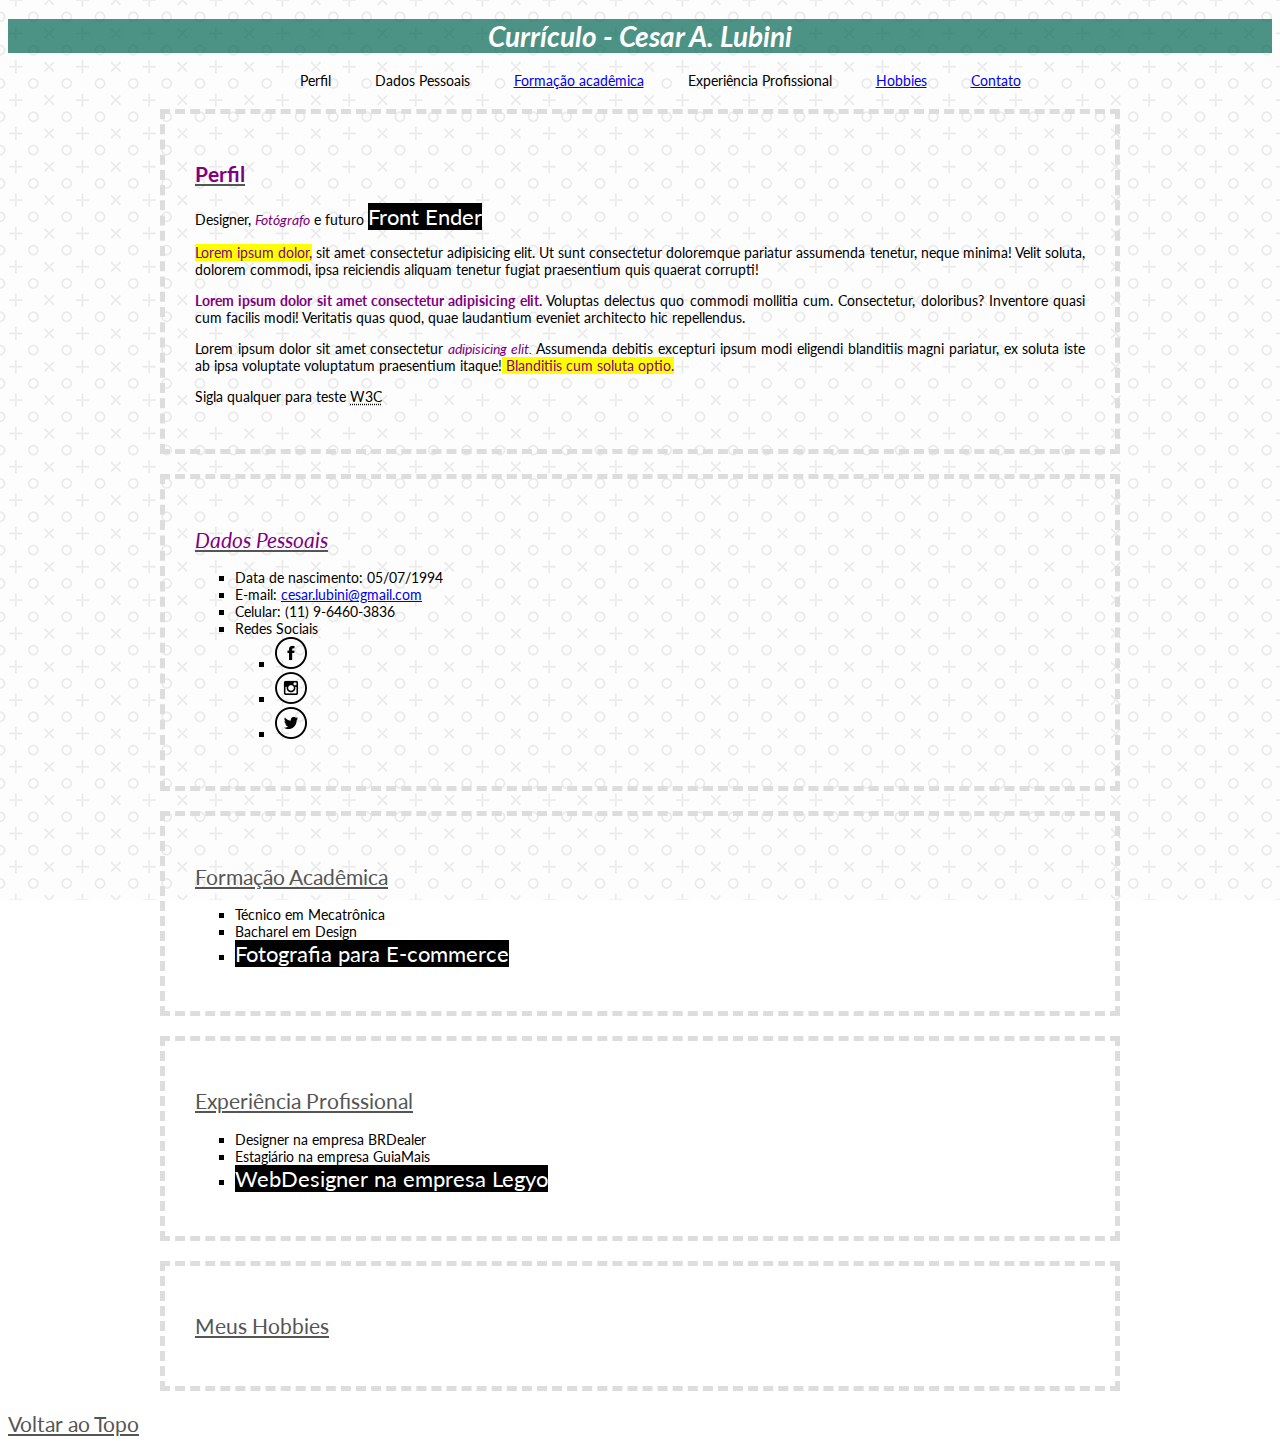
<file: tarefa01-04/index.html>
<!-- Tarefa 02 Exercício 02 -->

<!DOCTYPE html>
<html lang="pt">
  <head>
    <link href="https://fonts.googleapis.com/css?family=Lato:400,700,700i" rel="stylesheet">
    <link rel="stylesheet" href="css/estilo.css">
    <meta charset="utf-8" />
    <title>CV - Cesar A. Lubini</title>
  </head>

  <body>
    <header>
      <h1> Currículo - Cesar A. Lubini</h1>
      <nav>
        <ul>
          <li>Perfil</li>
          <li>Dados Pessoais</li>
          <li><a href="#formacao-academica">Formação acadêmica</a></li>
          <li>Experiência Profissional</li>
          <li><a href="hobbies.html">Hobbies</a></li>
          <li><a href="contato.html">Contato</a></li>
        </ul>
      </nav>
    </header>

    <section class="perfil">
      <h2><strong>Perfil</strong></h2>
      <p>Designer, <em>Fotógrafo</em> e futuro <span class="destaque">Front Ender</span></p>
      <p><mark>Lorem ipsum dolor,</mark> sit amet consectetur adipisicing elit. Ut sunt consectetur doloremque pariatur assumenda tenetur, neque minima! Velit soluta, dolorem commodi, ipsa reiciendis aliquam tenetur fugiat praesentium quis quaerat corrupti!</p>
      <p><strong>Lorem ipsum dolor sit amet consectetur adipisicing elit.</strong> Voluptas delectus quo commodi mollitia cum. Consectetur, doloribus? Inventore quasi cum facilis modi! Veritatis quas quod, quae laudantium eveniet architecto hic repellendus.</p>
      <p>Lorem ipsum dolor sit amet consectetur <em>adipisicing elit.</em> Assumenda debitis excepturi ipsum modi eligendi blanditiis magni pariatur, ex soluta iste ab ipsa voluptate voluptatum praesentium itaque!<mark> Blanditiis cum soluta optio.</mark></p>
      <p>Sigla qualquer para teste <abbr title="World Wide Web Consortium">W3C</abbr></p>
    </section>
    <section class="dados-pessoais">
      <h2><em>Dados Pessoais</em></h2>
        <ul>
          <li>Data de nascimento: 05/07/1994</li>
          <li>E-mail: <a href="mailto:cesar.lubini@gmail.com?subject=Mensagem do Site">cesar.lubini@gmail.com</a></li>
          <li>Celular: (11) 9-6460-3836</li>
          <li>Redes Sociais</li>
          <ul>
            <li><a href="https://www.facebook.com/clubini" target="_blank"><img width=32 src="images/facebook.png" alt="Facebook"></a></li>
            <li><a href="https://www.instagram.com/cesarlubini/" target="_blank"><img width=32 src="images/instagram.png" alt="Instagram"></a></li>
            <li><a href="https://twitter.com/cesiiinhaa" target="_blank"><img width=32 src="images/twitter.png" alt="Twitter"></a></li>
          </ul>
        </ul>
      </section>
      <section id="formacao-academica">
      <h2>Formação Acadêmica</h2>
      <ul>
        <li>Técnico em Mecatrônica</li>
        <li>Bacharel em Design</li>
        <li><span class="destaque">Fotografia para E-commerce</span></li>
      </ul>
    </section>
    <section class="experiencia-profissional">
      <h2>Experiência Profissional</h2>
      <ul>
        <li>Designer na empresa BRDealer</li>
        <li>Estagiário na empresa GuiaMais</li>
        <li><span class="destaque">WebDesigner na empresa Legyo</span></li>
      </ul>
    </section>
    <section class="hobbies">
      <a href="hobbies.html"><h2>Meus Hobbies</h2></a>
    </section>
      <a href="#"><h2>Voltar ao Topo</h2></a>
  </body>
</html>
</file>
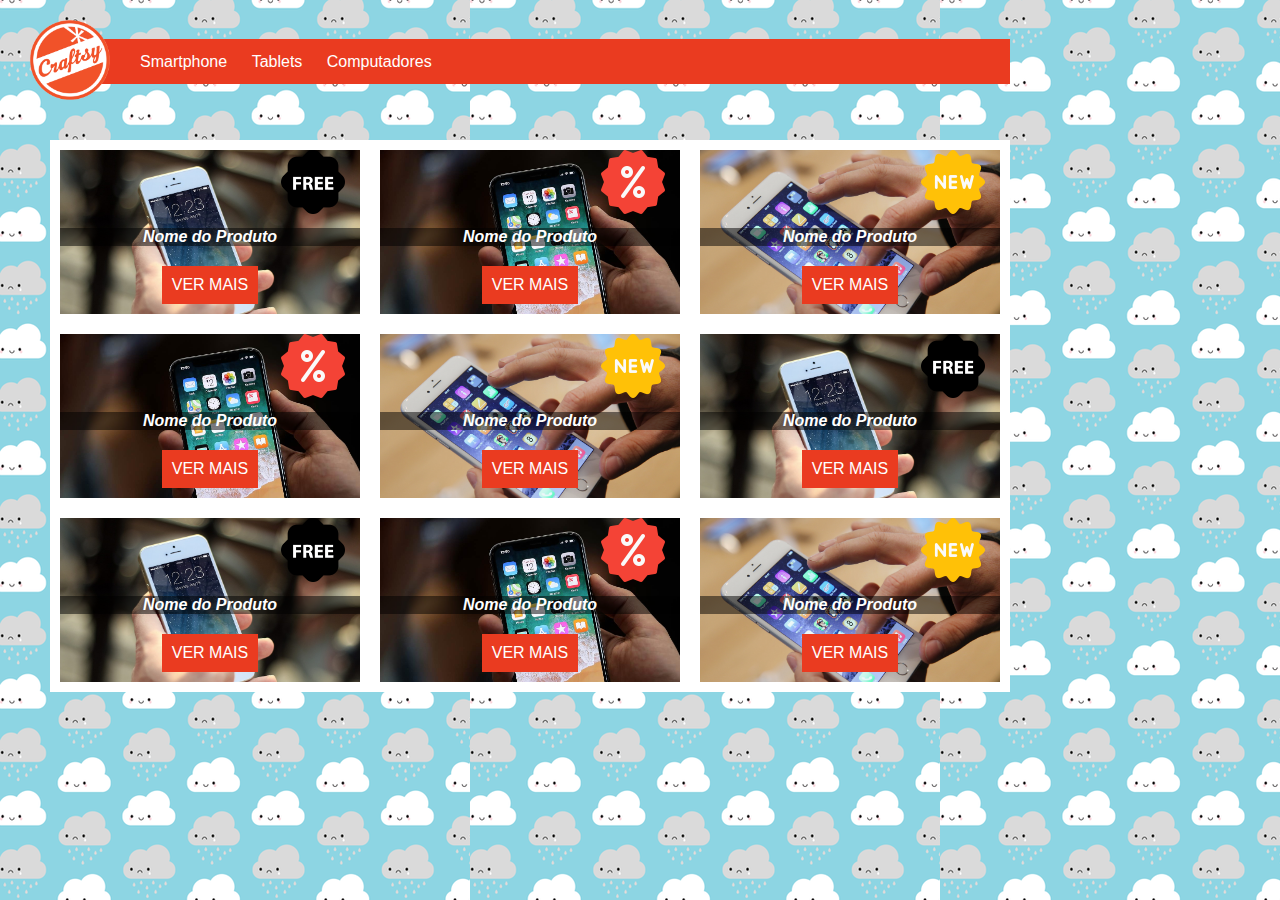
<file: tarefa05/index.html>
<!DOCTYPE html>
<html lang="pt">
<head>
    <meta charset="UTF-8">
    <meta name="viewport" content="width=device-width, initial-scale=1.0">
    <meta http-equiv="X-UA-Compatible" content="ie=edge">
    <link rel="stylesheet" href="css/style.css">
    <title>Craftsy</title>
</head>
<body>
    <header>
        <span>
            <img src="images/craftsy-logo.png" alt="Craftsy Logo">
        </span>
        <nav>
            <ul>
                <li>Smartphone</li>
                <li>Tablets</li>
                <li>Computadores</li>
            </ul>
        </nav>
    </header>
    <main class="container">
        <div class="produto-01">
            <div class="selo">
                <img src="images/free.png" alt="Selo">
            </div>
                <p>Nome do Produto</p>
            <button class="ver-mais"">Ver mais</button>
        </div>
        <div class="produto-02">
            <div class="selo">
                <img src="images/discount.png" alt="Selo">
            </div>
                <p>Nome do Produto</p>
            <button class="ver-mais"">Ver mais</button>
        </div>
        <div class="produto-03">
            <div class="selo">
                <img src="images/new.png" alt="Selo">
            </div>
                <p>Nome do Produto</p>
            <button class="ver-mais"">Ver mais</button>
        </div>
        <div class="produto-02">
            <div class="selo">
                <img src="images/discount.png" alt="Selo">
            </div>
                <p>Nome do Produto</p>
            <button class="ver-mais"">Ver mais</button>
        </div>
        <div class="produto-03">
            <div class="selo">
                <img src="images/new.png" alt="Selo">
            </div>
                <p>Nome do Produto</p>
            <button class="ver-mais"">Ver mais</button>
        </div>
        <div class="produto-01">
            <div class="selo">
                <img src="images/free.png" alt="Selo">
            </div>
                <p>Nome do Produto</p>
            <button class="ver-mais"">Ver mais</button>
        </div>
        <div class="produto-01">
            <div class="selo">
                <img src="images/free.png" alt="Selo">
            </div>
                <p>Nome do Produto</p>
            <button class="ver-mais"">Ver mais</button>
        </div>
        <div class="produto-02">
            <div class="selo">
                <img src="images/discount.png" alt="Selo">
            </div>
                <p>Nome do Produto</p>
            <button class="ver-mais"">Ver mais</button>
        </div>
        <div class="produto-03">
            <div class="selo">
                <img src="images/new.png" alt="Selo">
            </div>
                <p>Nome do Produto</p>
            <button class="ver-mais"">Ver mais</button>
        </div>
    </main>
</body>
</html>
</file>
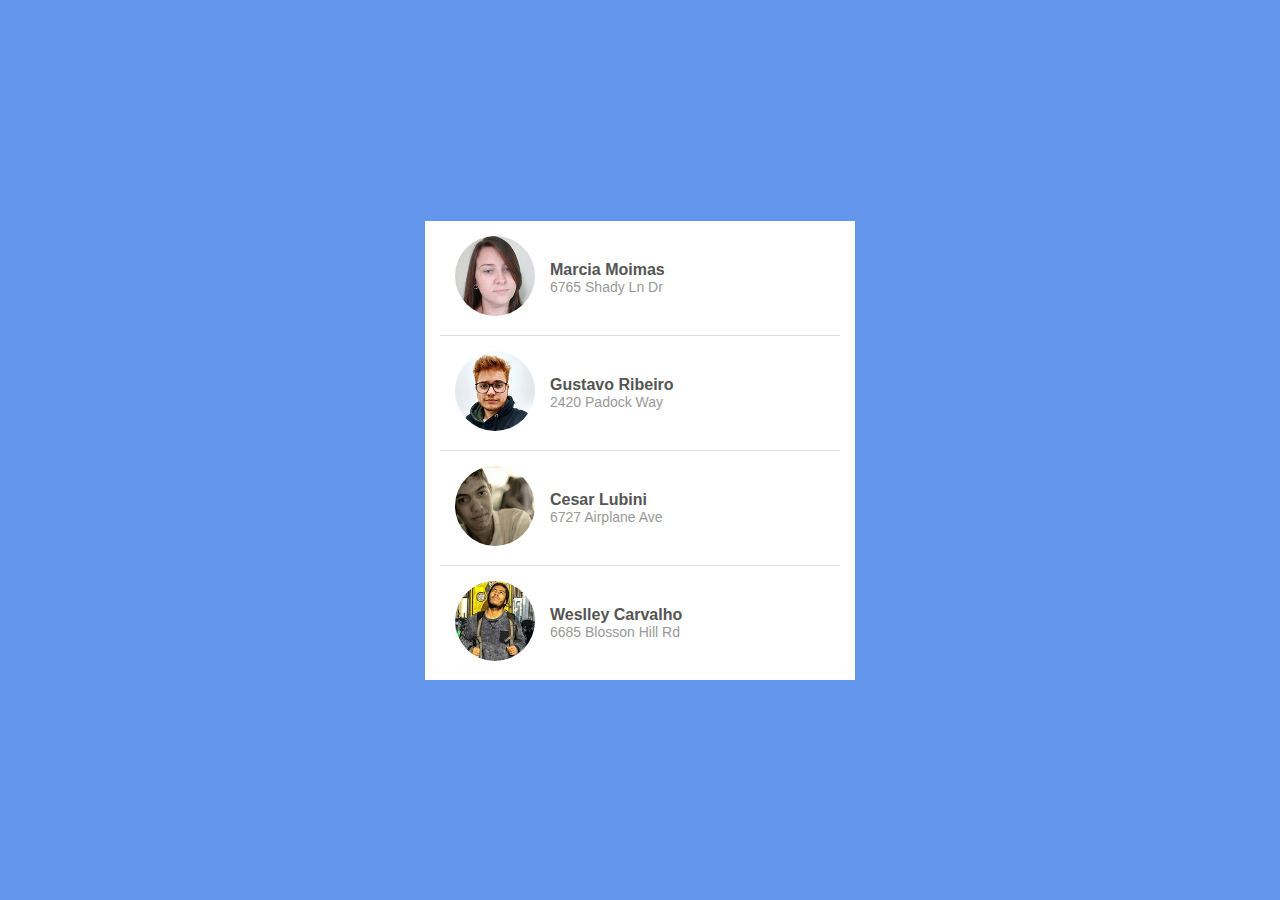
<file: tarefa06/index.html>
<!DOCTYPE html>
<html lang="pt">
<head>
    <meta charset="UTF-8">
    <meta name="viewport" content="width=device-width, initial-scale=1.0">
    <meta http-equiv="X-UA-Compatible" content="ie=edge">
    <link rel="stylesheet" href="css/style.css">
    <title>Tarefa 06</title>
</head>
<body>
    <section class="container">
        <div class="pessoa">
            <div class="foto">
                <img src="images/pessoa-01.jpg" alt="">
            </div>
            <div class="informacoes">
                <h2>Marcia Moimas</h2>
                <p>6765 Shady Ln Dr</p>
            </div>
        </div>
        <div class="pessoa">
            <div class="foto">
                <img src="images/pessoa-02.jpg" alt="">
            </div>
            <div class="informacoes">
                <h2>Gustavo Ribeiro</h2>
                <p>2420 Padock Way</p>
            </div>
        </div>
        <div class="pessoa">
            <div class="foto">
                <img src="images/pessoa-03.jpg" alt="">
            </div>
            <div class="informacoes">
                <h2>Cesar Lubini</h2>
                <p>6727 Airplane Ave</p>
            </div>
        </div>
        <div class="pessoa">
            <div class="foto">
                <img src="images/pessoa-04.jpg" alt="">
            </div>
            <div class="informacoes">
                <h2>Weslley Carvalho</h2>
                <p>6685 Blosson Hill Rd</p>
            </div>
        </div>
    </section>
</body>
</html>
</file>
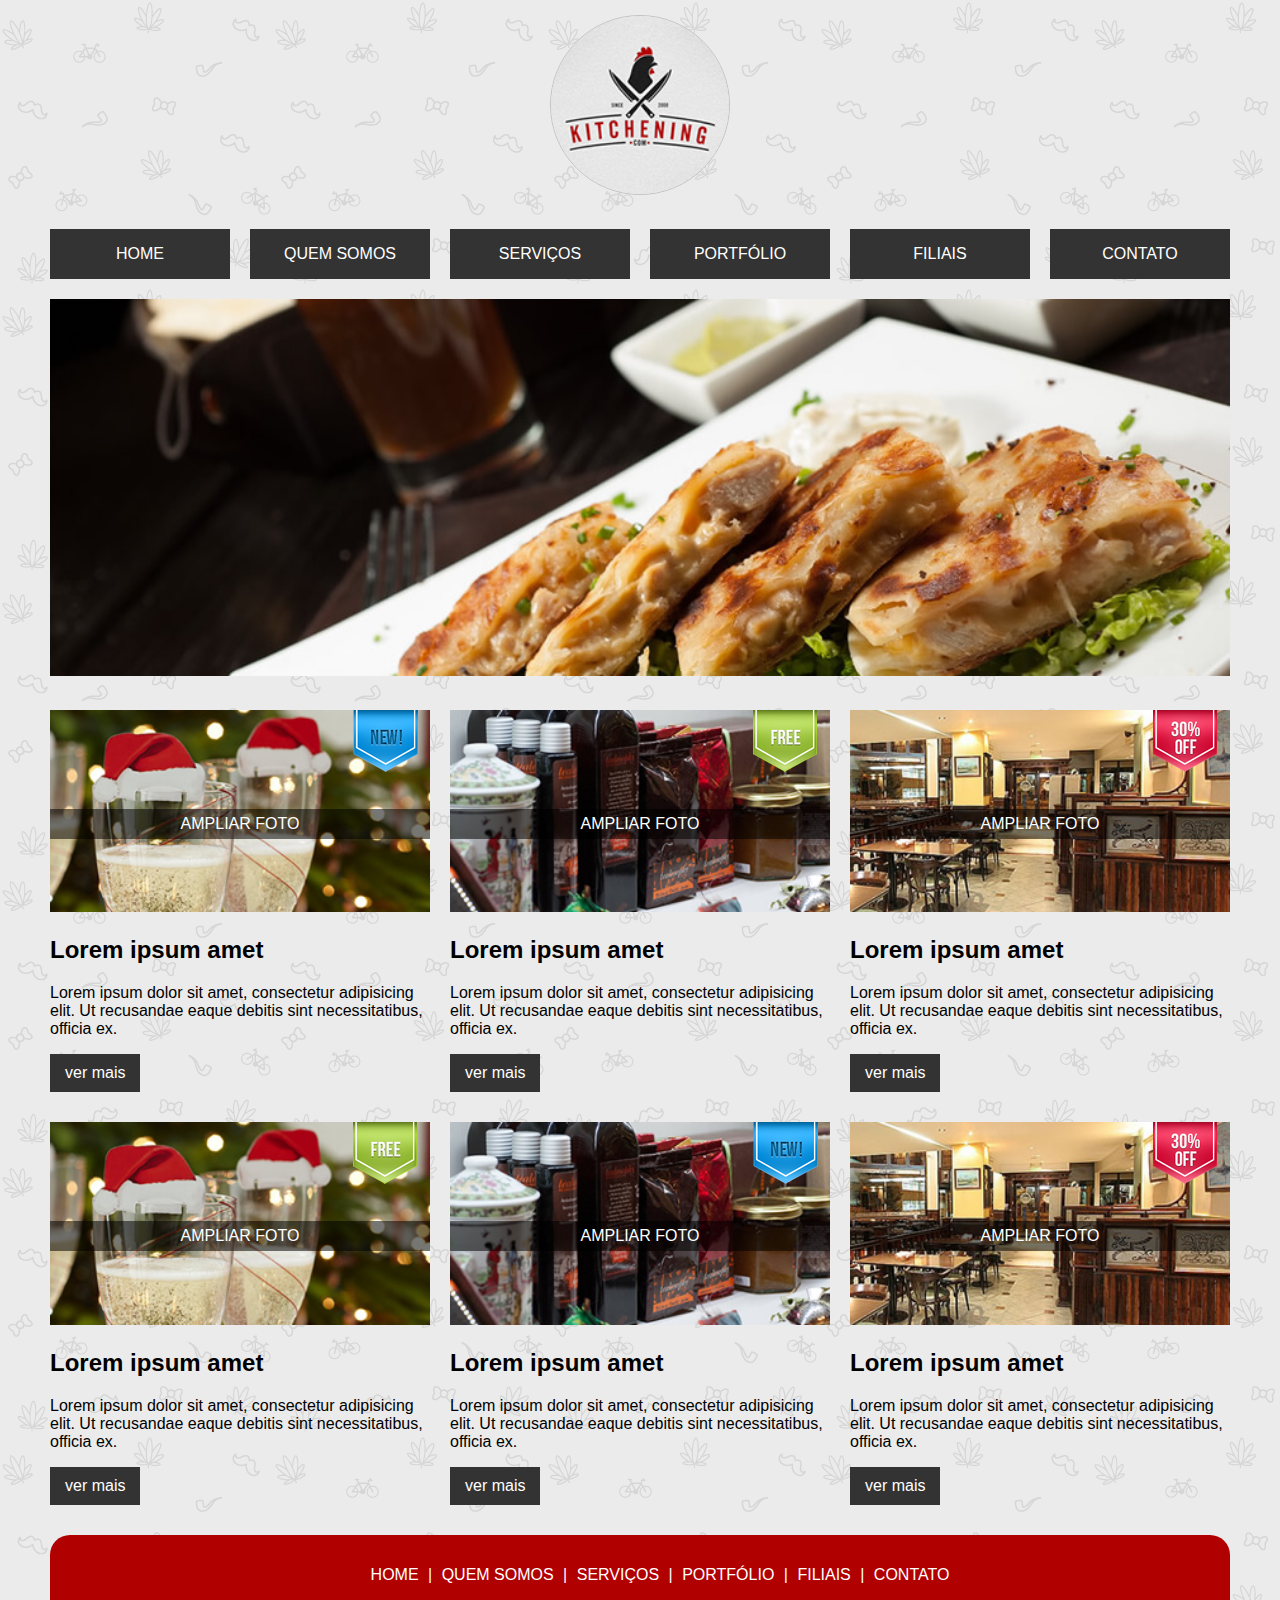
<file: tarefa08/index.html>
<!DOCTYPE html>
<html lang="pt">
	<head>
		<meta charset="utf-8">
		<meta name="viewport" content="width=device-width, initial-scale=1.0">
		<link rel="stylesheet" href="css/style.css">
		<title>Responsive Web Design</title>
	</head>
	<body>

	<div class="container">

		<!-- cabecera -->
		<header class="main-header">
			<img src="images/logo.jpg" alt="logotipo" class="logo">

			<a href="#" class="toggle-nav">
				<div class="fa fa-bars"></div>
				<div class="fa fa-bars"></div>
				<div class="fa fa-bars"></div>
			</a>

			<nav class="main-nav">
				<ul>
					<li><a href="#">home</a></li>
					<li><a href="#">quem somos</a></li>
					<li><a href="#">serviços</a></li>
					<li><a href="#">portfólio</a></li>
					<li><a href="#">filiais</a></li>
					<li><a href="#">contato</a></li>
				</ul>
			</nav>
		</header>

		<!-- banner -->
		<section class="banner">
			<img src="images/img-banner.jpg" alt="banner">
		</section>

		<!-- productos -->
		<section class="vip-products">
			<article class="product">
				<div class="photo-container">
					<img class="photo" src="images/img-pdto-1.jpg" alt="pdto 01">
					<img class="special" src="images/img-nuevo.png" alt="plato nuevo">
					<a class="zoom" href="#">Ampliar foto</a>
				</div>
				<h2>Lorem ipsum amet</h2>
				<p>Lorem ipsum dolor sit amet, consectetur adipisicing elit. Ut recusandae eaque debitis sint necessitatibus, officia ex.</p>
				<a class="more" href="#">ver mais</a>
			</article>
			<article class="product">
				<div class="photo-container">
					<img class="photo" src="images/img-pdto-2.jpg" alt="pdto 02">
					<img class="special" src="images/img-gratis.png" alt="gratis más de 3">
					<a class="zoom" href="#">Ampliar foto</a>
				</div>
				<h2>Lorem ipsum amet</h2>
				<p>Lorem ipsum dolor sit amet, consectetur adipisicing elit. Ut recusandae eaque debitis sint necessitatibus, officia ex.</p>
				<a class="more" href="#">ver mais</a>
			</article>
			<article class="product">
				<div class="photo-container">
					<img class="photo" src="images/img-pdto-3.jpg" alt="pdto 03">
					<img class="special" src="images/img-descuento.png" alt="descuento efectivo">
					<a class="zoom" href="#">Ampliar foto</a>
				</div>
				<h2>Lorem ipsum amet</h2>
				<p>Lorem ipsum dolor sit amet, consectetur adipisicing elit. Ut recusandae eaque debitis sint necessitatibus, officia ex.</p>
				<a class="more" href="#">ver mais</a>
			</article>
			<article class="product">
				<div class="photo-container">
					<img class="photo" src="images/img-pdto-1.jpg" alt="pdto 01">
					<img class="special" src="images/img-gratis.png" alt="gratis más de 3">
					<a class="zoom" href="#">Ampliar foto</a>
				</div>
				<h2>Lorem ipsum amet</h2>
				<p>Lorem ipsum dolor sit amet, consectetur adipisicing elit. Ut recusandae eaque debitis sint necessitatibus, officia ex.</p>
				<a class="more" href="#">ver mais</a>
			</article>
			<article class="product">
				<div class="photo-container">
					<img class="photo" src="images/img-pdto-2.jpg" alt="pdto 02">
					<img class="special" src="images/img-nuevo.png" alt="plato nuevo">
					<a class="zoom" href="#">Ampliar foto</a>
				</div>
				<h2>Lorem ipsum amet</h2>
				<p>Lorem ipsum dolor sit amet, consectetur adipisicing elit. Ut recusandae eaque debitis sint necessitatibus, officia ex.</p>
				<a class="more" href="#">ver mais</a>
			</article>
			<article class="product">
				<div class="photo-container">
					<img class="photo" src="images/img-pdto-3.jpg" alt="pdto 03">
					<img class="special" src="images/img-descuento.png" alt="descuento efectivo">
					<a class="zoom" href="#">Ampliar foto</a>
				</div>
				<h2>Lorem ipsum amet</h2>
				<p>Lorem ipsum dolor sit amet, consectetur adipisicing elit. Ut recusandae eaque debitis sint necessitatibus, officia ex.</p>
				<a class="more" href="#">ver mais</a>
			</article>
		</section>

		<footer class="main-footer">
			<ul>
				<li><a href="#">home</a></li>
				<li><a href="#">quem somos</a></li>
				<li><a href="#">serviços</a></li>
				<li><a href="#">portfólio</a></li>
				<li><a href="#">filiais</a></li>
				<li><a href="#">contato</a></li>
			</ul>
		</footer>
	</div>
	<script src="main.js"></script>
	</body>
</html>
</file>
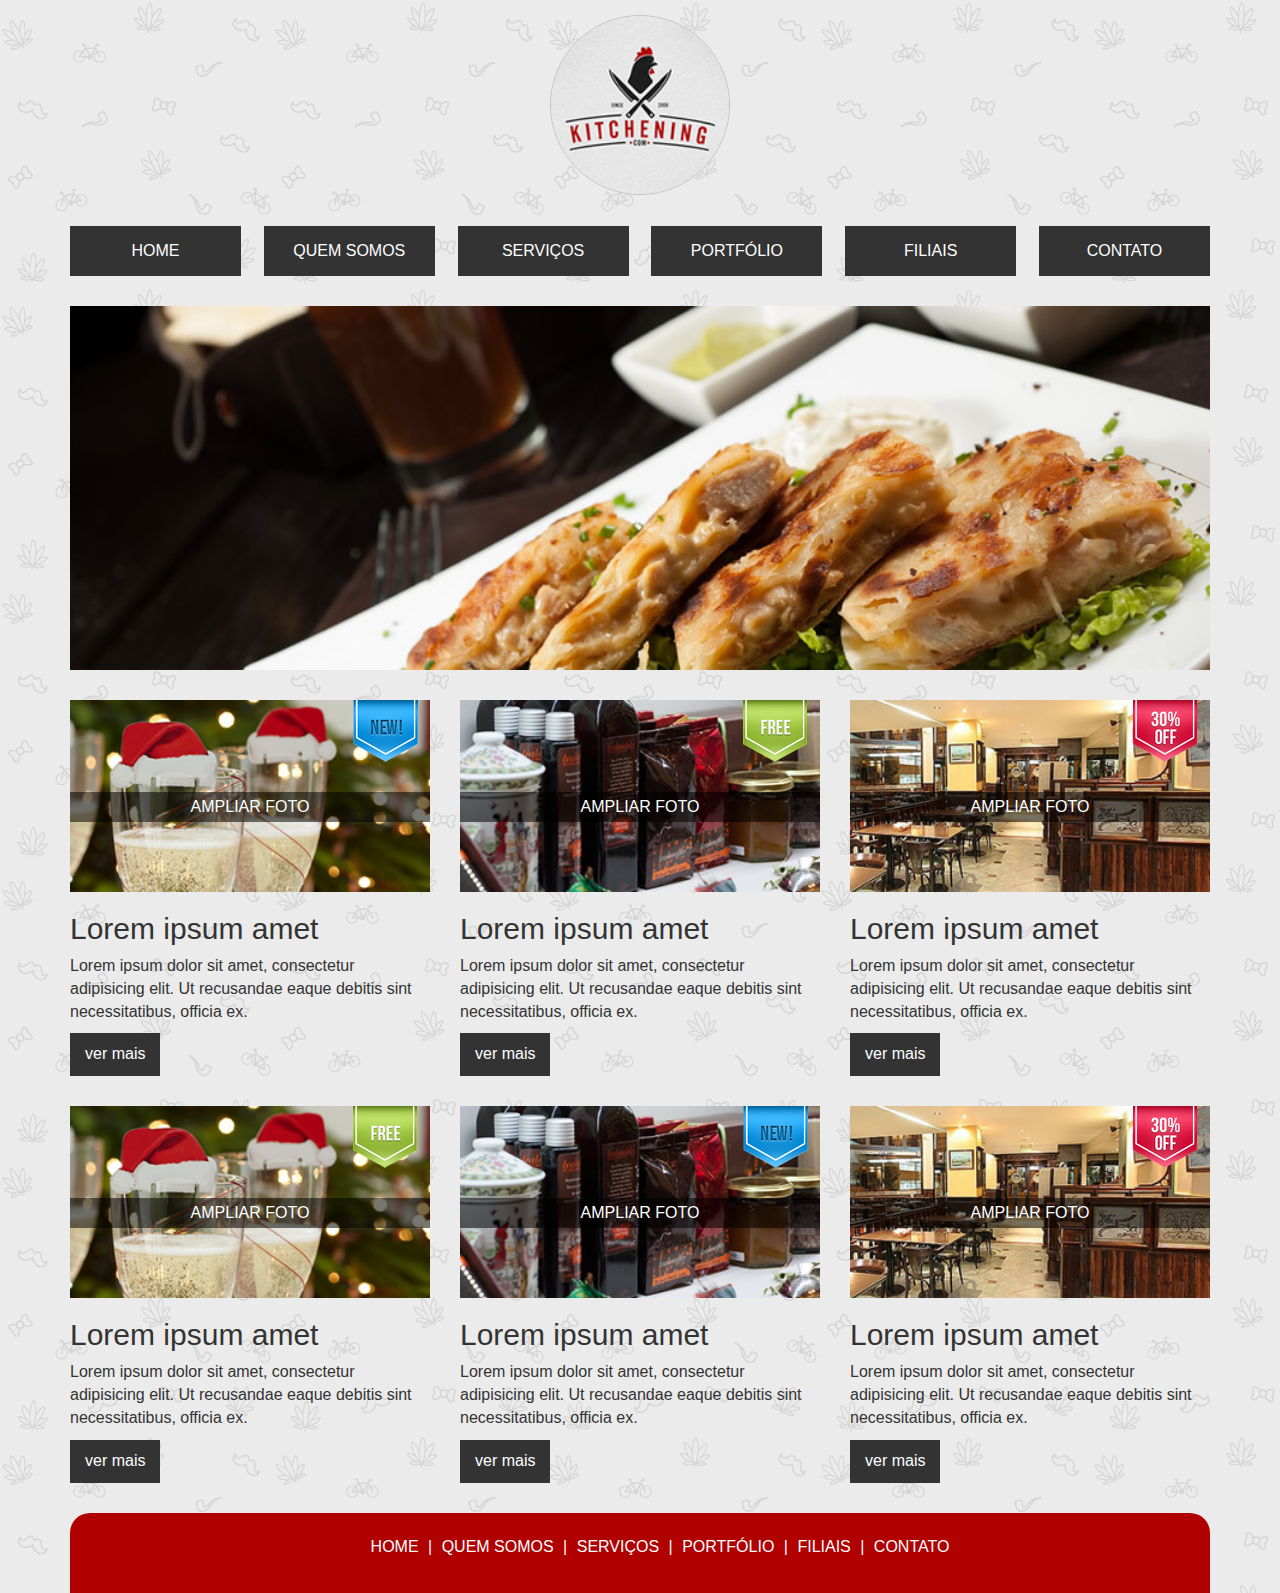
<file: tarefa09/index.html>
<!DOCTYPE html>
<html lang="pt">
	<head>
		<meta charset="utf-8">
		<meta name="viewport" content="width=device-width, initial-scale=1.0">
		<title>Responsive Web Design</title>
		<link rel="stylesheet" href="https://maxcdn.bootstrapcdn.com/bootstrap/3.3.7/css/bootstrap.min.css" integrity="sha384-BVYiiSIFeK1dGmJRAkycuHAHRg32OmUcww7on3RYdg4Va+PmSTsz/K68vbdEjh4u" crossorigin="anonymous">
		<link rel="stylesheet" href="css/style.css">
	</head>
	<body>

	<div class="container">

		<!-- cabecera -->
		<header class="main-header">
			<div class="row">
				<div class="col-md-12">
					<img src="images/logo.jpg" alt="logotipo" class="logo">
				</div>
				<div class="col-md-12">
					<a href="#" class="toggle-nav">
						<span class="fa fa-bars"></span>
						<span class="fa fa-bars"></span>
						<span class="fa fa-bars"></span>
					</a>
				</div>
			</div>
			
			<div class="row">
				<div class="col-md-12">
					<nav class="main-nav">
						<ul>
							<li><a href="#">home</a></li>
							<li><a href="#">quem somos</a></li>
							<li><a href="#">serviços</a></li>
							<li><a href="#">portfólio</a></li>
							<li><a href="#">filiais</a></li>
							<li><a href="#">contato</a></li>
						</ul>
					</nav>
				</div>
			</div>
		</header>

		<!-- banner -->
		<div class="row">
			<div class="col-md-12">
				<section class="banner">
					<img src="images/img-banner.jpg" alt="banner">
				</section>
			</div>
		</div>

		<!-- productos -->
		<section class="vip-products">
			<div class="row">
				<div class="col-md-4 col-sm-6 col-xs-12">
					<article class="product">
						<div class="photo-container">
							<img class="photo" src="images/img-pdto-1.jpg" alt="pdto 01">
							<img class="special" src="images/img-nuevo.png" alt="plato nuevo">
							<a class="zoom" href="#">Ampliar foto</a>
						</div>
						<h2>Lorem ipsum amet</h2>
						<p>Lorem ipsum dolor sit amet, consectetur adipisicing elit. Ut recusandae eaque debitis sint necessitatibus, officia ex.</p>
						<a class="more" href="#">ver mais</a>
					</article>
				</div>

				<div class="col-md-4 col-sm-6 col-xs-12">
					<article class="product">
						<div class="photo-container">
							<img class="photo" src="images/img-pdto-2.jpg" alt="pdto 02">
							<img class="special" src="images/img-gratis.png" alt="gratis más de 3">
							<a class="zoom" href="#">Ampliar foto</a>
						</div>
						<h2>Lorem ipsum amet</h2>
						<p>Lorem ipsum dolor sit amet, consectetur adipisicing elit. Ut recusandae eaque debitis sint necessitatibus, officia ex.</p>
						<a class="more" href="#">ver mais</a>
					</article>
				</div>

				<div class="col-md-4 col-sm-6 col-xs-12">
					<article class="product">
						<div class="photo-container">
							<img class="photo" src="images/img-pdto-3.jpg" alt="pdto 03">
							<img class="special" src="images/img-descuento.png" alt="descuento efectivo">
							<a class="zoom" href="#">Ampliar foto</a>
						</div>
						<h2>Lorem ipsum amet</h2>
						<p>Lorem ipsum dolor sit amet, consectetur adipisicing elit. Ut recusandae eaque debitis sint necessitatibus, officia ex.</p>
						<a class="more" href="#">ver mais</a>
					</article>
				</div>

				<div class="col-md-4 col-sm-6 col-xs-12">
					<article class="product">
						<div class="photo-container">
							<img class="photo" src="images/img-pdto-1.jpg" alt="pdto 01">
							<img class="special" src="images/img-gratis.png" alt="gratis más de 3">
							<a class="zoom" href="#">Ampliar foto</a>
						</div>
						<h2>Lorem ipsum amet</h2>
						<p>Lorem ipsum dolor sit amet, consectetur adipisicing elit. Ut recusandae eaque debitis sint necessitatibus, officia ex.</p>
						<a class="more" href="#">ver mais</a>
					</article>
				</div>

				<div class="col-md-4 col-sm-6 col-xs-12">
					<article class="product">
						<div class="photo-container">
							<img class="photo" src="images/img-pdto-2.jpg" alt="pdto 02">
							<img class="special" src="images/img-nuevo.png" alt="plato nuevo">
							<a class="zoom" href="#">Ampliar foto</a>
						</div>
						<h2>Lorem ipsum amet</h2>
						<p>Lorem ipsum dolor sit amet, consectetur adipisicing elit. Ut recusandae eaque debitis sint necessitatibus, officia ex.</p>
						<a class="more" href="#">ver mais</a>
					</article>
				</div>

				<div class="col-md-4 col-sm-6 col-xs-12">
					<article class="product">
						<div class="photo-container">
							<img class="photo" src="images/img-pdto-3.jpg" alt="pdto 03">
							<img class="special" src="images/img-descuento.png" alt="descuento efectivo">
							<a class="zoom" href="#">Ampliar foto</a>
						</div>
						<h2>Lorem ipsum amet</h2>
						<p>Lorem ipsum dolor sit amet, consectetur adipisicing elit. Ut recusandae eaque debitis sint necessitatibus, officia ex.</p>
						<a class="more" href="#">ver mais</a>
					</article>
				</div>
			</div>
		</section>


		<footer class="main-footer">
			<div class="row">
				<div class="col-md-12">
					<ul>
						<li><a href="#">home</a></li>
						<li><a href="#">quem somos</a></li>
						<li><a href="#">serviços</a></li>
						<li><a href="#">portfólio</a></li>
						<li><a href="#">filiais</a></li>
						<li><a href="#">contato</a></li>
					</ul>
				</div>
			</div>
		</footer>
	</div>
	<script
  src="http://code.jquery.com/jquery-3.3.1.min.js"
  integrity="sha256-FgpCb/KJQlLNfOu91ta32o/NMZxltwRo8QtmkMRdAu8="
  crossorigin="anonymous"></script>
	<script src="https://maxcdn.bootstrapcdn.com/bootstrap/3.3.7/js/bootstrap.min.js" integrity="sha384-Tc5IQib027qvyjSMfHjOMaLkfuWVxZxUPnCJA7l2mCWNIpG9mGCD8wGNIcPD7Txa" crossorigin="anonymous"></script>
	<script src="main.js"></script>
	</body>
</html>
</file>
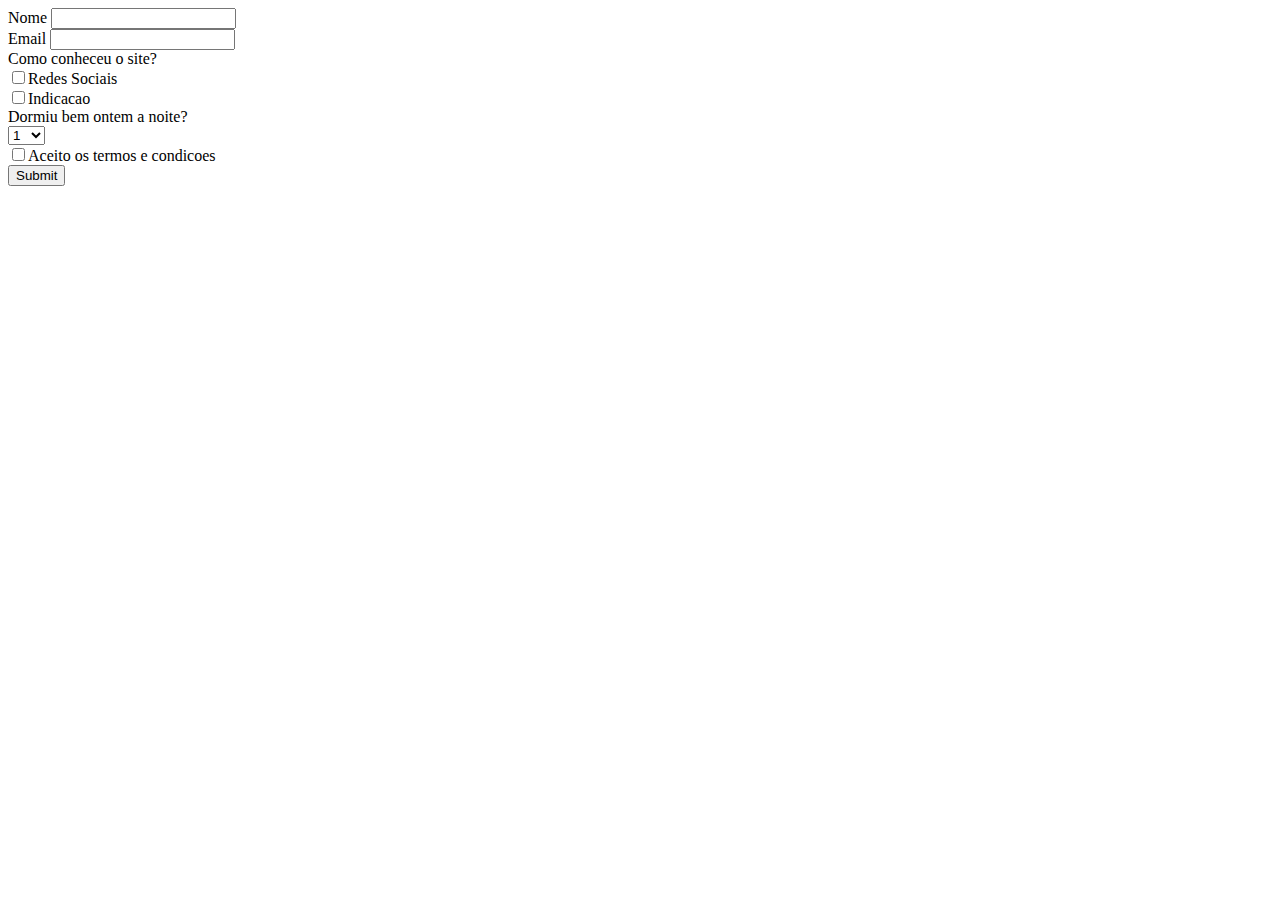
<file: tarefa20/index.html>
<!DOCTYPE HTML>
<html>
  <body>
    <form action="imprimir.php" method="post">
      Nome <input type="text" name="nome"><br>
      Email <input type="text" name="email"><br>
      <label for="">Como conheceu o site?</label><br>
      <label><input type="checkbox" name="comoConheceu" value="Redes sociais">Redes Sociais</label><br>
      <label><input type="checkbox" name="comoConheceu" value="Indicacao">Indicacao</label><br>
      <label for="select">Dormiu bem ontem a noite?</label><br>
      <select name="dormiuBem" id="select">
        <option value="1">1</option>
        <option value="2">2</option>
        <option value="3">3</option>
        <option value="4">4</option>
        <option value="5">5</option>
        <option value="6">6</option>
        <option value="7">7</option>
        <option value="8">8</option>
        <option value="9">9</option>
        <option value="10">10</option>
      </select><br>
      <label><input type="checkbox" name="termos" value="true">Aceito os termos e condicoes</label><br>
      <input type="submit">
    </form>
  </body>
</html>
</file>
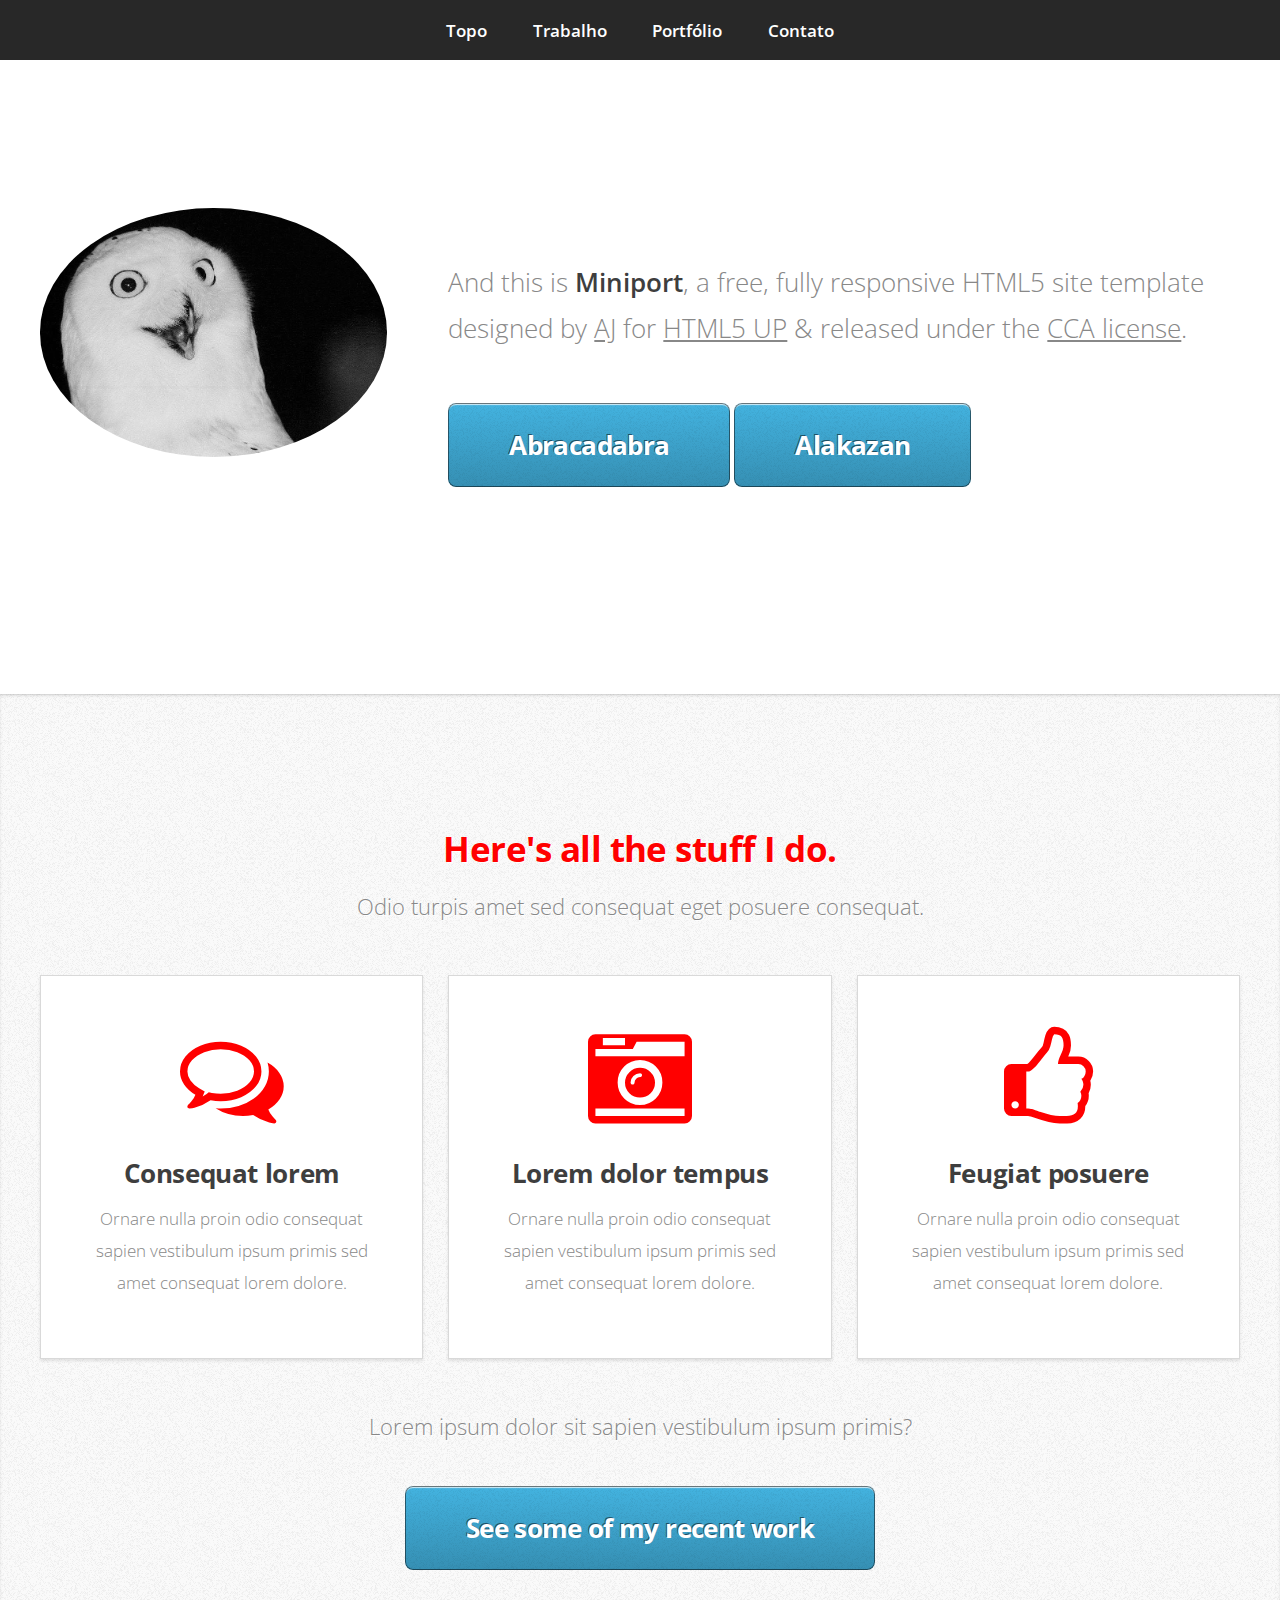
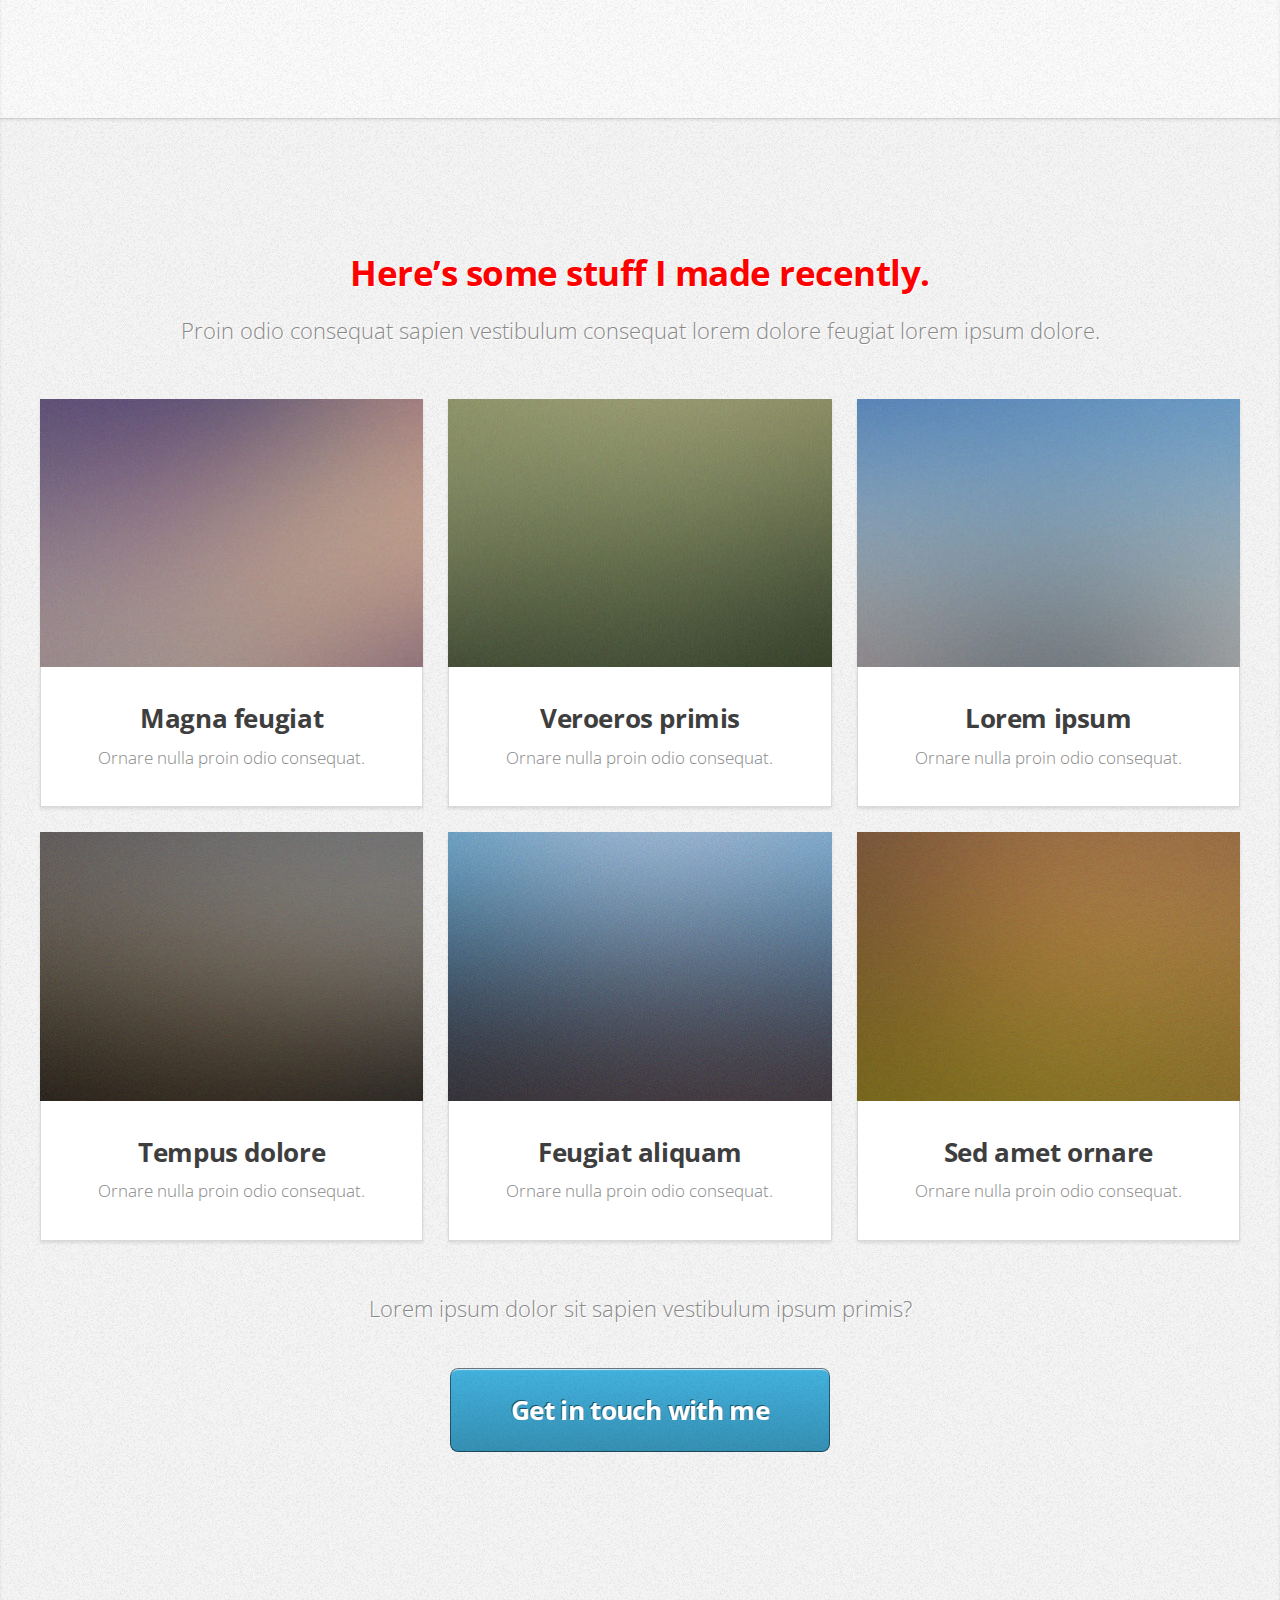
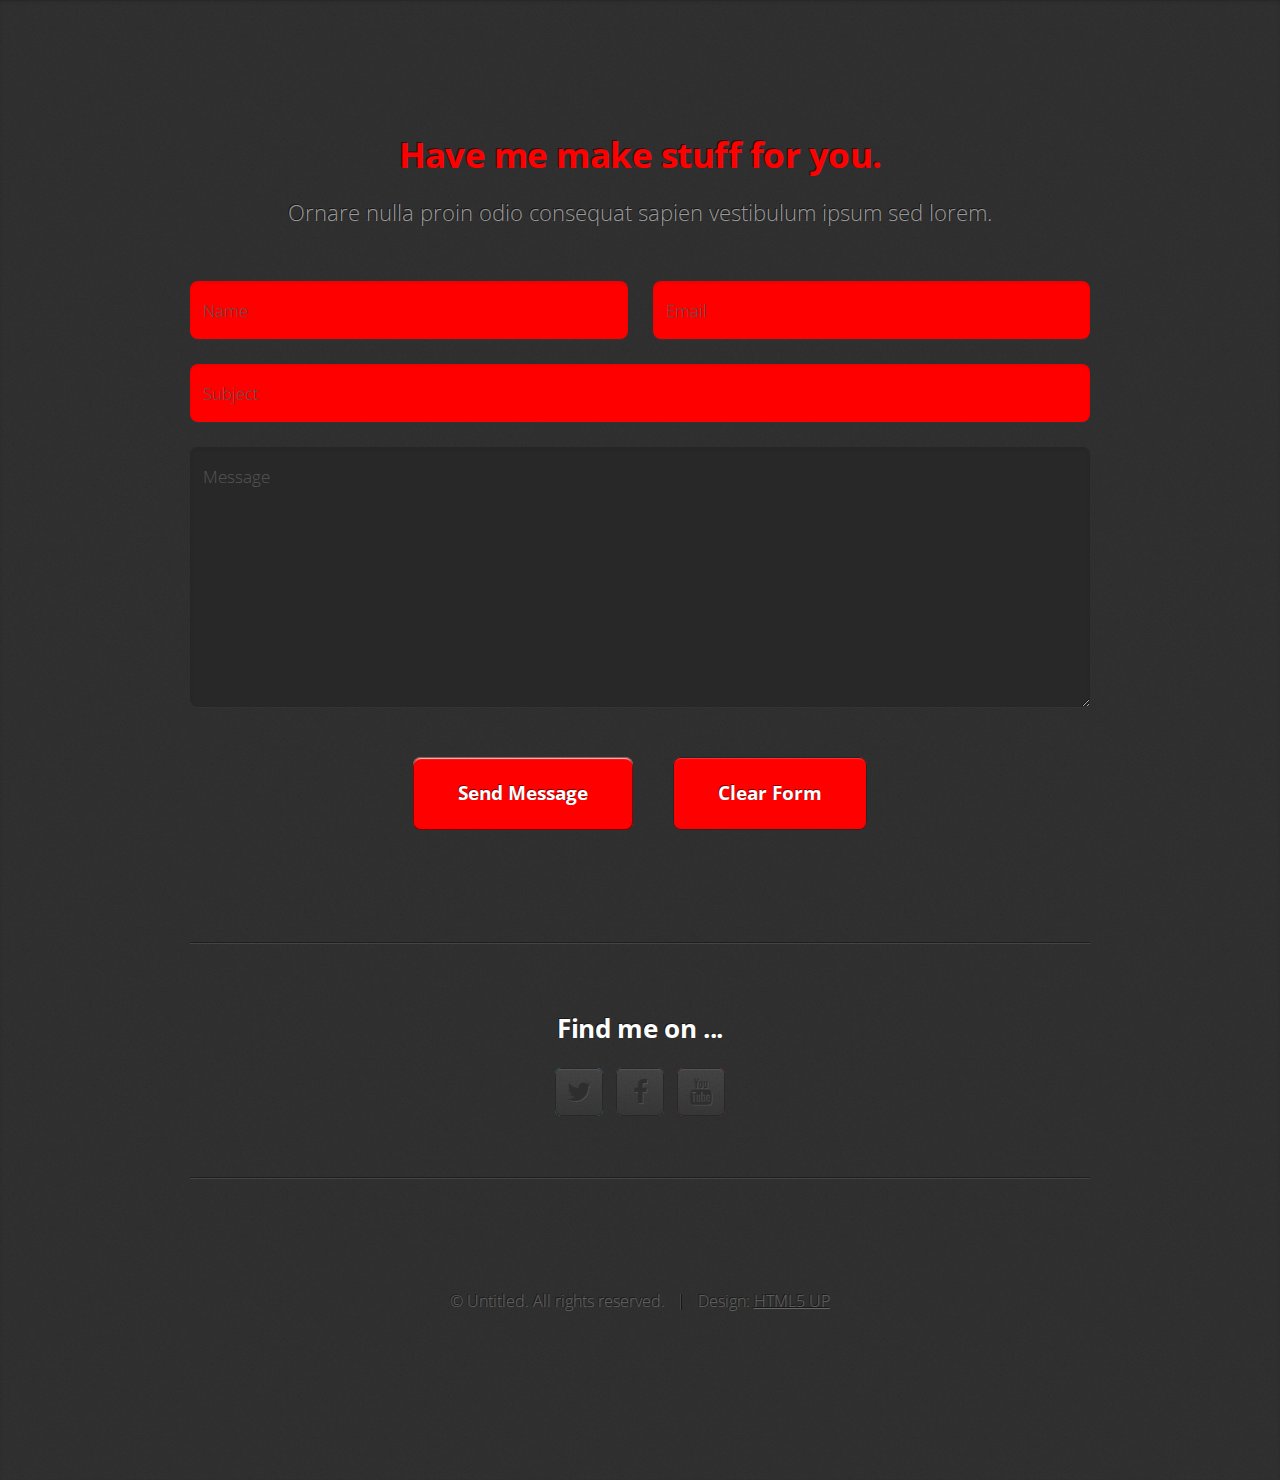
<file: tarefa12/html5up-miniport/index.html>
<!DOCTYPE HTML>
<!--
	Miniport by HTML5 UP
	html5up.net | @ajlkn
	Free for personal and commercial use under the CCA 3.0 license (html5up.net/license)
-->
<html>
	<head>
		<title>Olá!</title>
		<meta charset="utf-8" />
		<meta name="viewport" content="width=device-width, initial-scale=1" />
		<!--[if lte IE 8]><script src="assets/js/ie/html5shiv.js"></script><![endif]-->
		<link rel="stylesheet" href="assets/css/main.css" />
		<!--[if lte IE 8]><link rel="stylesheet" href="assets/css/ie8.css" /><![endif]-->
		<!--[if lte IE 9]><link rel="stylesheet" href="assets/css/ie9.css" /><![endif]-->
	</head>
	<body>

		<!-- Nav -->
			<nav id="nav">
				<ul class="container">
					<li><a id="top" href="#top">Top</a></li>
					<li><a id="work" href="#work">Work</a></li>
					<li><a id="portfolio" href="#portfolio">Portfolio</a></li>
					<li><a id="contact" href="#contact">Contact</a></li>
				</ul>
			</nav>

		<!-- Home -->
			<div class="wrapper style1 first">
				<article class="container" id="top">
					<div class="row">
						<div class="4u 12u(mobile)">
							<span class="image fit"><img id="lechuza" src="images/pic00.jpg" alt="" /></span>
						</div>
						<div class="8u 12u(mobile)">
							<header>
								<h1 id="titular">Hi. I'm <strong>Jane Doe</strong>.</h1>
							</header>
							<p>And this is <strong>Miniport</strong>, a free, fully responsive HTML5 site template designed by <a href="http://twitter.com/ajlkn">AJ</a> for <a href="http://html5up.net">HTML5 UP</a> &amp; released under the <a href="http://html5up.net/license">CCA license</a>.</p>
							<a href="#work" id="abracadabra" class="button big scrolly">Abracadabra</a>
						</div>
					</div>
				</article>
			</div>

		<!-- Work -->
			<div class="wrapper style2">
				<article id="work">
					<header>
						<h2>Here's all the stuff I do.</h2>
						<p>Odio turpis amet sed consequat eget posuere consequat.</p>
					</header>
					<div class="container">
						<div class="row">
							<div class="4u 12u(mobile)">
								<section class="box style1">
									<span class="icon featured fa-comments-o"></span>
									<h3>Consequat lorem</h3>
									<p>Ornare nulla proin odio consequat sapien vestibulum ipsum primis sed amet consequat lorem dolore.</p>
								</section>
							</div>
							<div class="4u 12u(mobile)">
								<section class="box style1">
									<span class="icon featured fa-camera-retro"></span>
									<h3>Lorem dolor tempus</h3>
									<p>Ornare nulla proin odio consequat sapien vestibulum ipsum primis sed amet consequat lorem dolore.</p>
								</section>
							</div>
							<div class="4u 12u(mobile)">
								<section class="box style1">
									<span class="icon featured fa-thumbs-o-up"></span>
									<h3>Feugiat posuere</h3>
									<p>Ornare nulla proin odio consequat sapien vestibulum ipsum primis sed amet consequat lorem dolore.</p>
								</section>
							</div>
						</div>
					</div>
					<footer>
						<p>Lorem ipsum dolor sit sapien vestibulum ipsum primis?</p>
						<a href="#portfolio" class="button big scrolly">See some of my recent work</a>
					</footer>
				</article>
			</div>

		<!-- Portfolio -->
			<div class="wrapper style3">
				<article id="portfolio">
					<header>
						<h2>Here’s some stuff I made recently.</h2>
						<p>Proin odio consequat  sapien vestibulum consequat lorem dolore feugiat lorem ipsum dolore.</p>
					</header>
					<div class="container">
						<div class="row">
							<div class="4u 12u(mobile)">
								<article id="caja1" class="box style2">
									<a href="#" class="image featured"><img src="images/pic01.jpg" alt="" /></a>
									<h3><a href="#">Magna feugiat</a></h3>
									<p>Ornare nulla proin odio consequat.</p>
								</article>
							</div>
							<div class="4u 12u(mobile)">
								<article class="box style2">
									<a href="#" class="image featured"><img src="images/pic02.jpg" alt="" /></a>
									<h3><a href="#">Veroeros primis</a></h3>
									<p>Ornare nulla proin odio consequat.</p>
								</article>
							</div>
							<div class="4u 12u(mobile)">
								<article class="box style2">
									<a href="#" class="image featured"><img src="images/pic03.jpg" alt="" /></a>
									<h3><a href="#">Lorem ipsum</a></h3>
									<p>Ornare nulla proin odio consequat.</p>
								</article>
							</div>
						</div>
						<div class="row">
							<div class="4u 12u(mobile)">
								<article class="box style2">
									<a href="#" class="image featured"><img src="images/pic04.jpg" alt="" /></a>
									<h3><a href="#">Tempus dolore</a></h3>
									<p>Ornare nulla proin odio consequat.</p>
								</article>
							</div>
							<div class="4u 12u(mobile)">
								<article class="box style2">
									<a href="#" class="image featured"><img src="images/pic05.jpg" alt="" /></a>
									<h3><a href="#">Feugiat aliquam</a></h3>
									<p>Ornare nulla proin odio consequat.</p>
								</article>
							</div>
							<div class="4u 12u(mobile)">
								<article class="box style2">
									<a href="#" class="image featured"><img src="images/pic06.jpg" alt="" /></a>
									<h3><a href="#">Sed amet ornare</a></h3>
									<p>Ornare nulla proin odio consequat.</p>
								</article>
							</div>
						</div>
					</div>
					<footer>
						<p>Lorem ipsum dolor sit sapien vestibulum ipsum primis?</p>
						<a href="#contact" class="button big scrolly">Get in touch with me</a>
					</footer>
				</article>
			</div>

		<!-- Contact -->
			<div class="wrapper style4">
				<article id="contact" class="container 75%">
					<header>
						<h2>Have me make stuff for you.</h2>
						<p>Ornare nulla proin odio consequat sapien vestibulum ipsum sed lorem.</p>
					</header>
					<div>
						<div class="row">
							<div class="12u">
								<form method="post" url="http://www.digitalhouse.com" class="formulario">
									<div>
										<div class="row">
											<div class="6u 12u(mobile)">
												<input type="text" name="name" id="name" placeholder="Name" />
											</div>
											<div class="6u 12u(mobile)">
												<input type="text" name="email" id="email" placeholder="Email" />
											</div>
										</div>
										<div class="row">
											<div class="12u">
												<input type="text" name="subject" id="subject" placeholder="Subject" />
											</div>
										</div>
										<div class="row">
											<div class="12u">
												<textarea name="message" id="message" placeholder="Message"></textarea>
											</div>
										</div>
										<div class="row 200%">
											<div class="12u">
												<ul class="actions">
													<li><input type="submit" value="Send Message" /></li>
													<li><input type="reset" value="Clear Form" class="alt" /></li>
												</ul>
											</div>
										</div>
									</div>
								</form>
							</div>
						</div>
						<div class="row">
							<div class="12u">
								<hr />
								<h3>Find me on ...</h3>
								<ul class="social">
									<li><a href="https://twitter.com/_digitalhouse?lang=es" class="icon fa-twitter"><span class="label">Twitter</span></a></li>
									<li><a href="https://es-la.facebook.com/digitalhouse.edu/" class="icon fa-facebook"><span class="label">Facebook</span></a></li>
									<li><a href="http://www.google.com.ar" class="icon fa-youtube"><span></span></a></li>
									<li><a href="#" class="icon fa-foursquare"><span></span></a></li>
									<!--
									<li><a href="#" class="icon fa-rss"><span>RSS</span></a></li>
									<li><a href="#" class="icon fa-instagram"><span>Instagram</span></a></li>
									<li><a href="#" class="icon fa-foursquare"><span>Foursquare</span></a></li>
									<li><a href="#" class="icon fa-skype"><span>Skype</span></a></li>
									<li><a href="#" class="icon fa-soundcloud"><span>Soundcloud</span></a></li>
									<li><a href="#" class="icon fa-youtube"><span>YouTube</span></a></li>
									<li><a href="#" class="icon fa-blogger"><span>Blogger</span></a></li>
									<li><a href="#" class="icon fa-flickr"><span>Flickr</span></a></li>
									<li><a href="#" class="icon fa-vimeo"><span>Vimeo</span></a></li>
									-->
								</ul>
								<hr />
							</div>
						</div>
					</div>
					<footer>
						<ul id="copyright">
							<li>&copy; Untitled. All rights reserved.</li><li>Design: <a href="http://html5up.net">HTML5 UP</a></li>
						</ul>
					</footer>
				</article>
			</div>

		<!-- Scripts -->
			<script src="assets/js/jquery.min.js"></script>
			<script src="assets/js/jquery.scrolly.min.js"></script>
			<script src="assets/js/skel.min.js"></script>
			<script src="assets/js/skel-viewport.min.js"></script>
			<script src="assets/js/util.js"></script>
			<!--[if lte IE 8]><script src="assets/js/ie/respond.min.js"></script><![endif]-->
			<script src="assets/js/main.js"></script>

	</body>
</html>
</file>
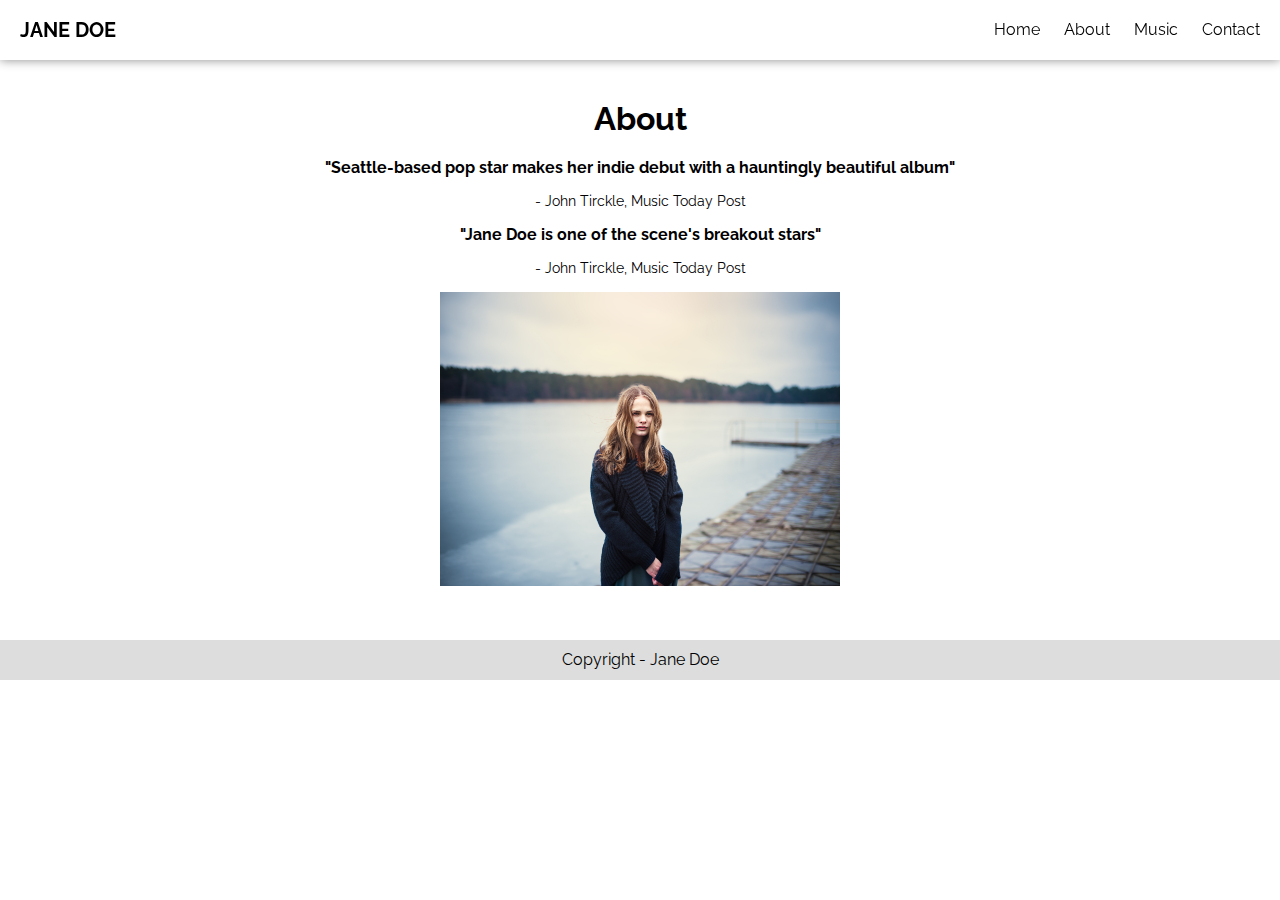
<file: Desafio - Carnaval/about.html>
<!DOCTYPE html>
<html lang="pt">
<head>
  <meta charset="UTF-8">
  <meta name="viewport" content="width=device-width, initial-scale=1.0">
  <meta http-equiv="X-UA-Compatible" content="ie=edge">
  <link href="https://fonts.googleapis.com/css?family=Raleway:400,700" rel="stylesheet">
  <link rel="stylesheet" href="css/style.css">
  <title>About | Jane Doe</title>
</head>
<body>
  <header>
    <span>Jane Doe</span>
    <nav>
      <ul>
        <a href="index.html"><li>Home</li></a>
        <li>About</li>
        <a href="music.html"><li>Music</li></a>
        <a href="contact.html"><li>Contact</li></a>
      </ul>
    </nav>
  </header>
  <main class="about">
    <h1>About</h1>
    <div class="testimonial">
      <blockquote>
        <p class="phrase">"Seattle-based pop star makes her indie debut with a hauntingly beautiful album"</p>
        <p class="author">- John Tirckle, Music Today Post</p>
      </blockquote>
      <blockquote>
        <p class="phrase">"Jane Doe is one of the scene's breakout stars"</p>
        <p class="author">- John Tirckle, Music Today Post</p>
      </blockquote>
    </div>
    <img src="img/jane-about.jpg" alt="Jane on the bridge with a lake in the background" title="Jane on the bridge with a lake in the background">
  </main>
  <footer>
    <p>Copyright - Jane Doe</p>
  </footer>
</body>
</html>
</file>
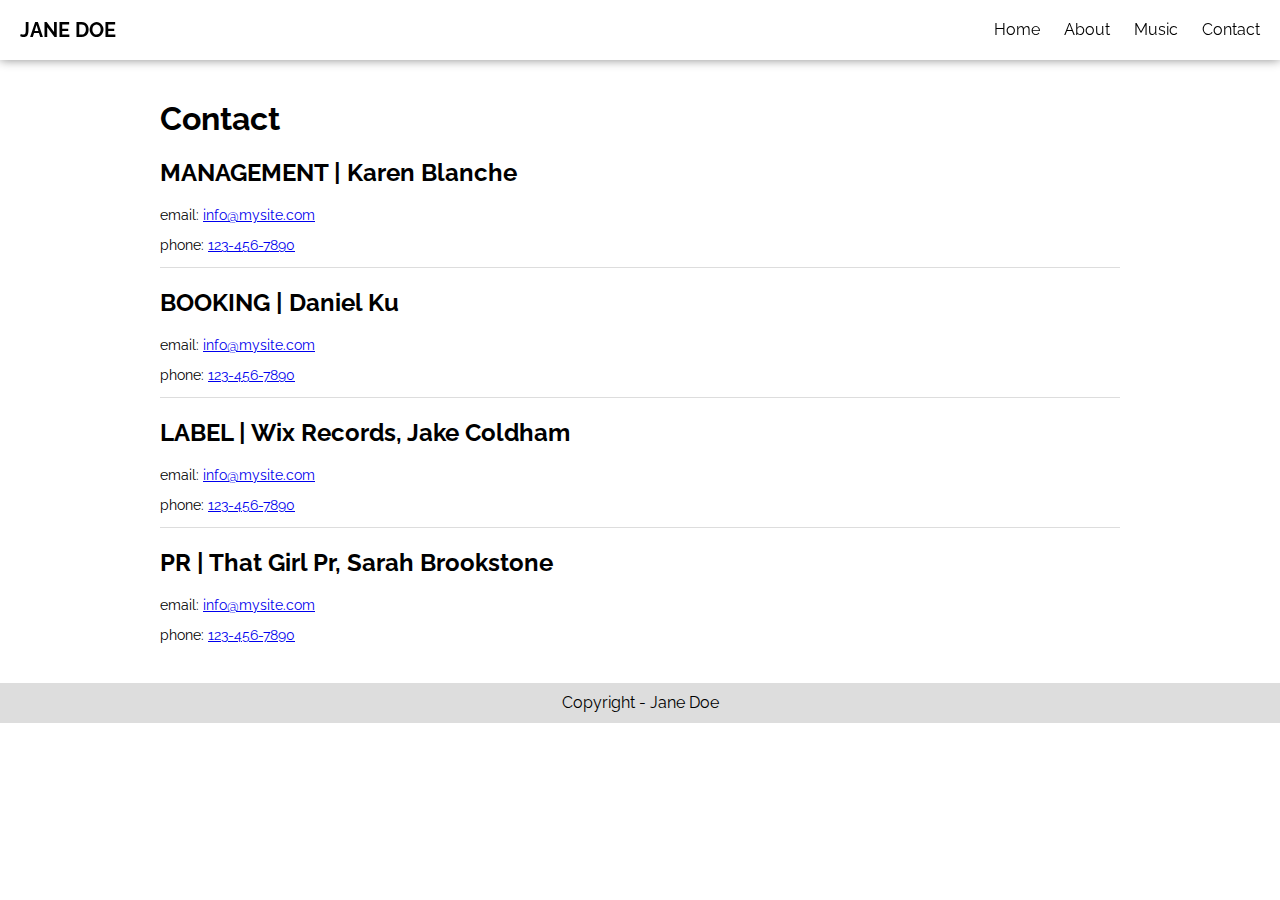
<file: Desafio - Carnaval/contact.html>
<!DOCTYPE html>
<html lang="pt">
<head>
  <meta charset="UTF-8">
  <meta name="viewport" content="width=device-width, initial-scale=1.0">
  <meta http-equiv="X-UA-Compatible" content="ie=edge">
  <link href="https://fonts.googleapis.com/css?family=Raleway:400,700" rel="stylesheet">
  <link rel="stylesheet" href="css/style.css">
  <title>Contact | Jane Doe</title>
</head>
<body>
  <header>
    <span>Jane Doe</span>
    <nav>
      <ul>
        <a href="index.html"><li>Home</li></a>
        <a href="about.html"><li>About</li></a>
        <a href="music.html"><li>Music</li></a>
        <li>Contact</li>
      </ul>
    </nav>
  </header>
  <main class="contact">
    <h1>Contact</h1>
    <div class="info-contact">
      <h2 class="name-contact">MANAGEMENT | Karen Blanche</h2>
      <p class="email">email: <a href="mailto:info@mysite.com">info@mysite.com</a></p>
      <p class="phone">phone: <a href="tel:123-456-7890">123-456-7890</a></p>
    </div>
    <div class="info-contact">
      <h2 class="name-contact">BOOKING | Daniel Ku</h2>
      <p class="email">email: <a href="mailto:info@mysite.com">info@mysite.com</a></p>
      <p class="phone">phone: <a href="tel:123-456-7890">123-456-7890</a></p>
    </div>
    <div class="info-contact">
      <h2 class="name-contact">LABEL | Wix Records, Jake Coldham</h2>
      <p class="email">email: <a href="mailto:info@mysite.com">info@mysite.com</a></p>
      <p class="phone">phone: <a href="tel:123-456-7890">123-456-7890</a></p>
    </div>
    <div class="info-contact">
      <h2 class="name-contact">PR | That Girl Pr, Sarah Brookstone</h2>
      <p class="email">email: <a href="mailto:info@mysite.com">info@mysite.com</a></p>
      <p class="phone">phone: <a href="tel:123-456-7890">123-456-7890</a></p>
    </div>

  </main>
  <footer>
    <p>Copyright - Jane Doe</p>
  </footer>
</body>
</html>
</file>
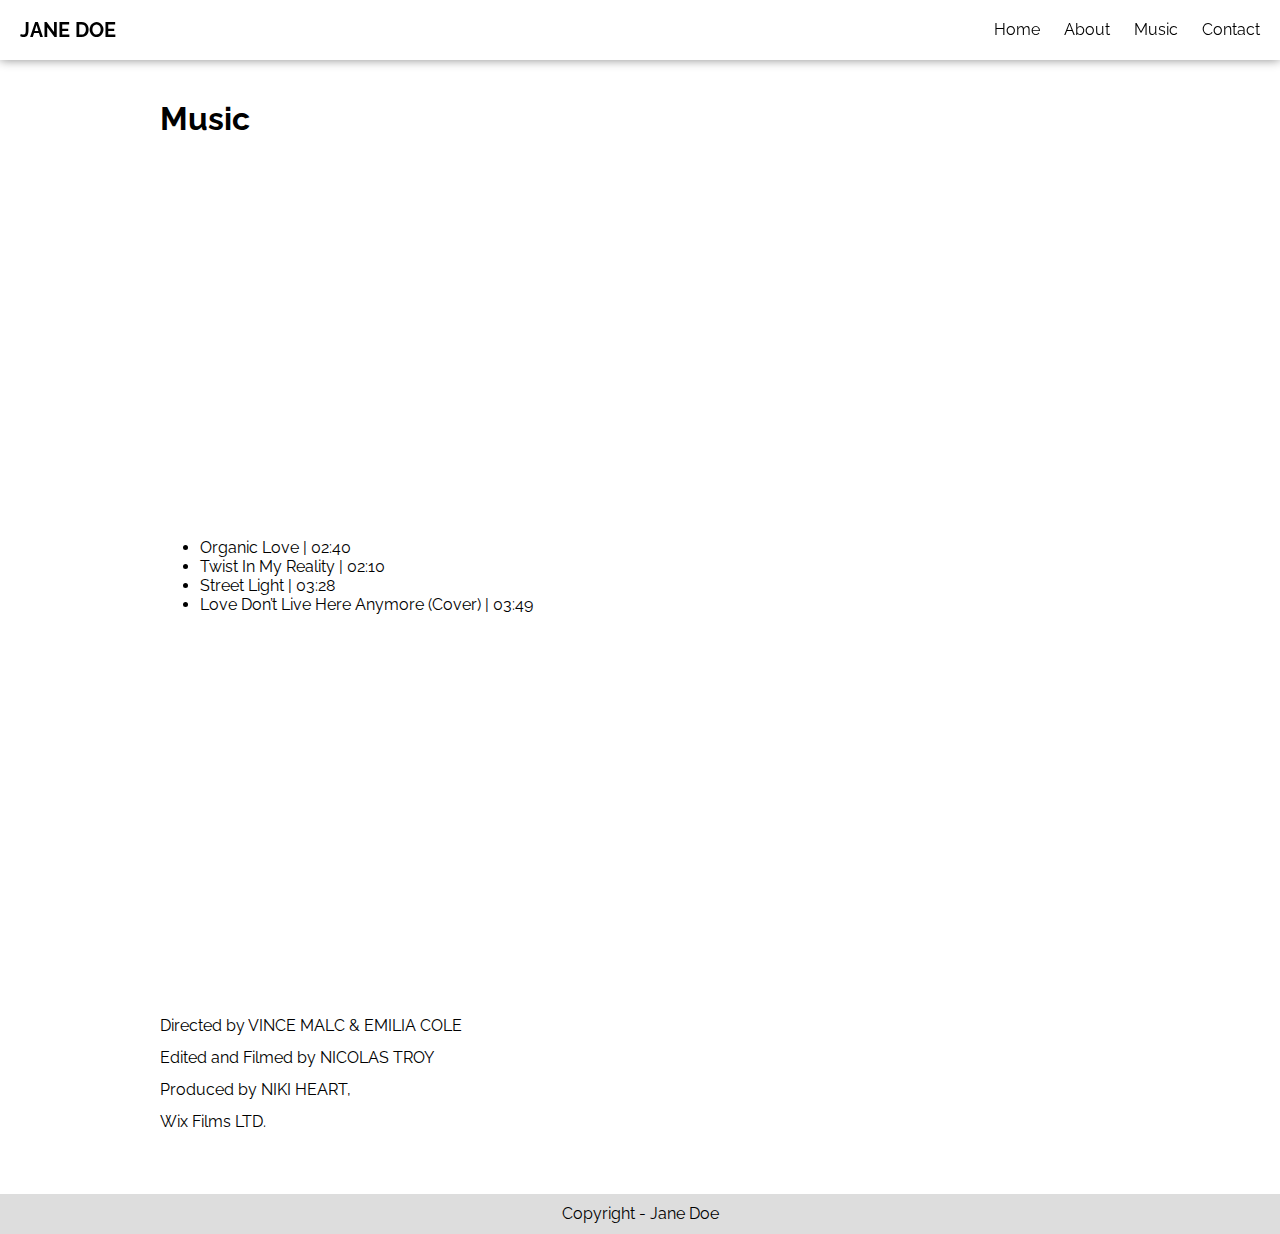
<file: Desafio - Carnaval/music.html>
<!DOCTYPE html>
<html lang="pt">
<head>
  <meta charset="UTF-8">
  <meta name="viewport" content="width=device-width, initial-scale=1.0">
  <meta http-equiv="X-UA-Compatible" content="ie=edge">
  <link href="https://fonts.googleapis.com/css?family=Raleway:400,700" rel="stylesheet">
  <link rel="stylesheet" href="css/style.css">
  <title>Music | Jane Doe</title>
</head>
<body>
  <header>
    <span>Jane Doe</span>
    <nav>
      <ul>
        <a href="index.html"><li>Home</li></a>
        <a href="about.html"><li>About</li></a>
        <li>Music</li>
        <a href="contact.html"><li>Contact</li></a>
      </ul>
    </nav>
  </header>
  <main class="music">
    <h1>Music</h1>
    <div class="video">
      <iframe src="https://player.vimeo.com/video/135166028" frameborder="0" webkitallowfullscreen mozallowfullscreen allowfullscreen></iframe>
      <ul class="bullet-list">
        <li>Organic Love | 02:40</li>
        <li>Twist In My Reality | 02:10</li>
        <li>Street Light | 03:28</li>
        <li>Love Don’t Live Here Anymore (Cover) | 03:49</li>
      </ul>
    </div>
    <div class="video">
      <iframe src="https://player.vimeo.com/video/134861419" frameborder="0" webkitallowfullscreen mozallowfullscreen allowfullscreen></iframe>
      <ul class="no-bullet-list">
        <li>Directed by VINCE MALC & EMILIA COLE</li>
        <li>Edited and Filmed by NICOLAS TROY</li>
        <li>Produced by NIKI HEART,</li>
        <li>Wix Films LTD.</li>
      </ul>
    </div>
  </main>
  <footer>
    <p>Copyright - Jane Doe</p>
  </footer>
</body>
</html>
</file>
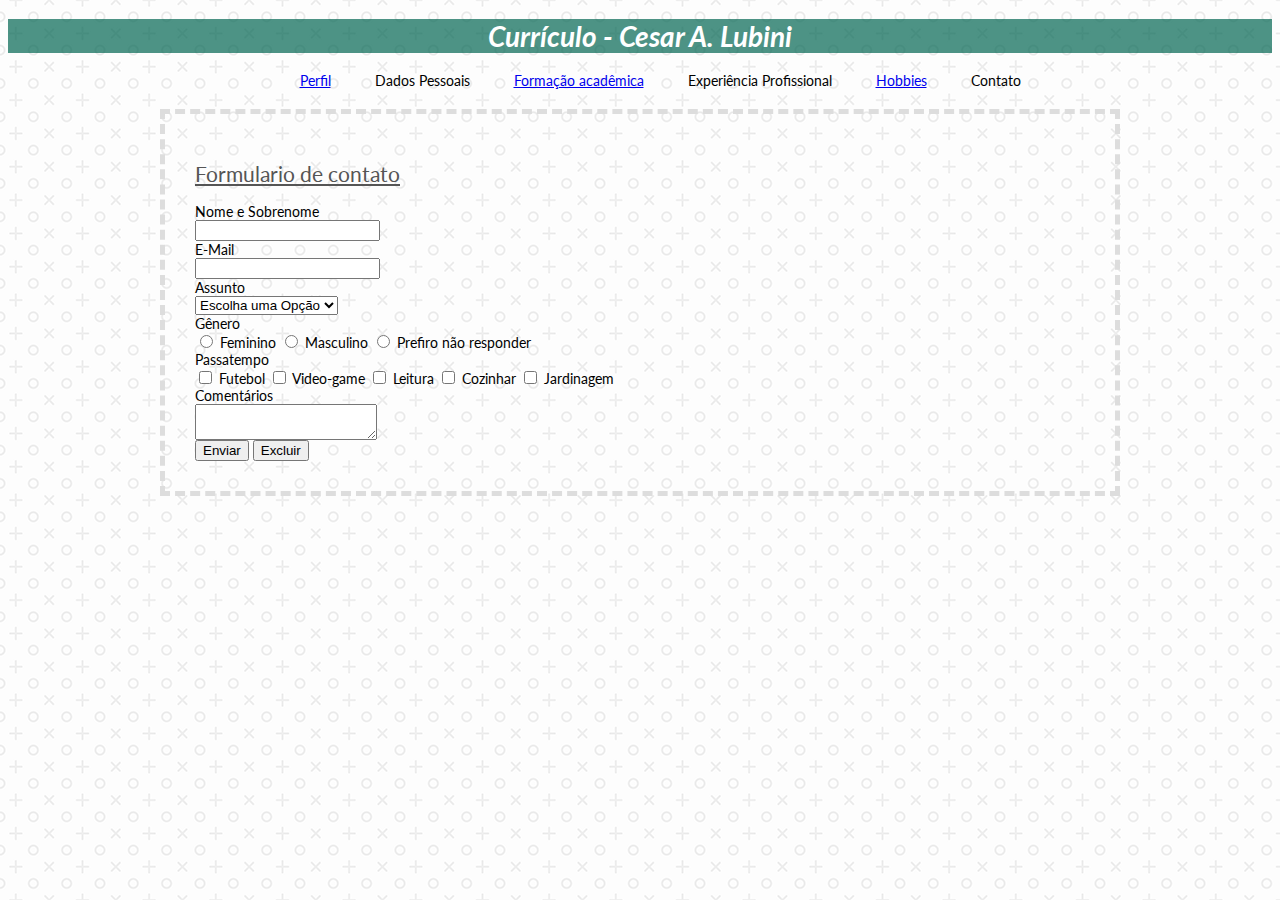
<file: tarefa01-04/contato.html>
<!DOCTYPE html>
<html lang="pt">
  <head>
    <link href="https://fonts.googleapis.com/css?family=Lato:400,700,700i" rel="stylesheet">
    <link rel="stylesheet" href="css/estilo.css">
    <meta charset="utf-8" />
    <title>CV - Cesar A. Lubini</title>
  </head>

  <body>
    <header>
      <h1> Currículo - Cesar A. Lubini</h1>
      <nav>
        <ul>
          <li><a href="index.html">Perfil</a></li>
          <li>Dados Pessoais</li>
          <li><a href="index.html#formacao-academica">Formação acadêmica</a></li>
          <li>Experiência Profissional</li>
          <li><a href="hobbies.html">Hobbies</a></li>
          <li>Contato</li>
        </ul>
      </nav>
    </header>
    <section class="formulario">
      <h2>Formulario de contato</h2>
      <form>
        <label for="nome-sobrenome">Nome e Sobrenome</label>
        <input type="text" name="nome-sobrenome" id="nome-sobrenome" required>
        
        <label for="email">E-Mail</label>
        <input type="email" name="email" id="email" required>

        <label for="assunto">Assunto</label>
        <select name="assunto" name="assunto" id="assunto">
          <option selected disabled value="indefinido">Escolha uma Opção</option>
          <option value="tenho-interesse">Tenho Interesse</option>
          <option value="quero-contratar">Quero Contratar</option>
          <option value="dicas-sugestoes">Dicas e Sugestões</option>
        </select>
        
        <label for="genero">Gênero</label>
        <input type="radio" name="genero" id="genero" value="feminino"> <span>Feminino</span>
        <input type="radio" name="genero" id="genero" value="masculino"> <span>Masculino</span>
        <input type="radio" name="genero" id="genero" value="prefiro-nao-responder"> <span>Prefiro não responder</span>
        <label for="passatempo-contato">Passatempo</label>
        <input type="checkbox" name="passatempo-contato" id="passatempo-contato" value="futebol"> <span>Futebol</span>
        <input type="checkbox" name="passatempo-contato" id="passatempo-contato" value="video-game"> <span>Video-game</span>
        <input type="checkbox" name="passatempo-contato" id="passatempo-contato" value="leitura"> <span>Leitura</span>
        <input type="checkbox" name="passatempo-contato" id="passatempo-contato" value="cozinhar"> <span>Cozinhar</span>
        <input type="checkbox" name="passatempo-contato" id="passatempo-contato" value="jardinagem"> <span>Jardinagem</span>
        <label for="comentarios">Comentários</label>
        <textarea name="comentarios" id="comentarios" required></textarea>
        <button type="submit" value="submit">Enviar</button>
        <button type="reset" value="reset">Excluir</button>

      </form>
    </section>
  </body>
</html>
</file>
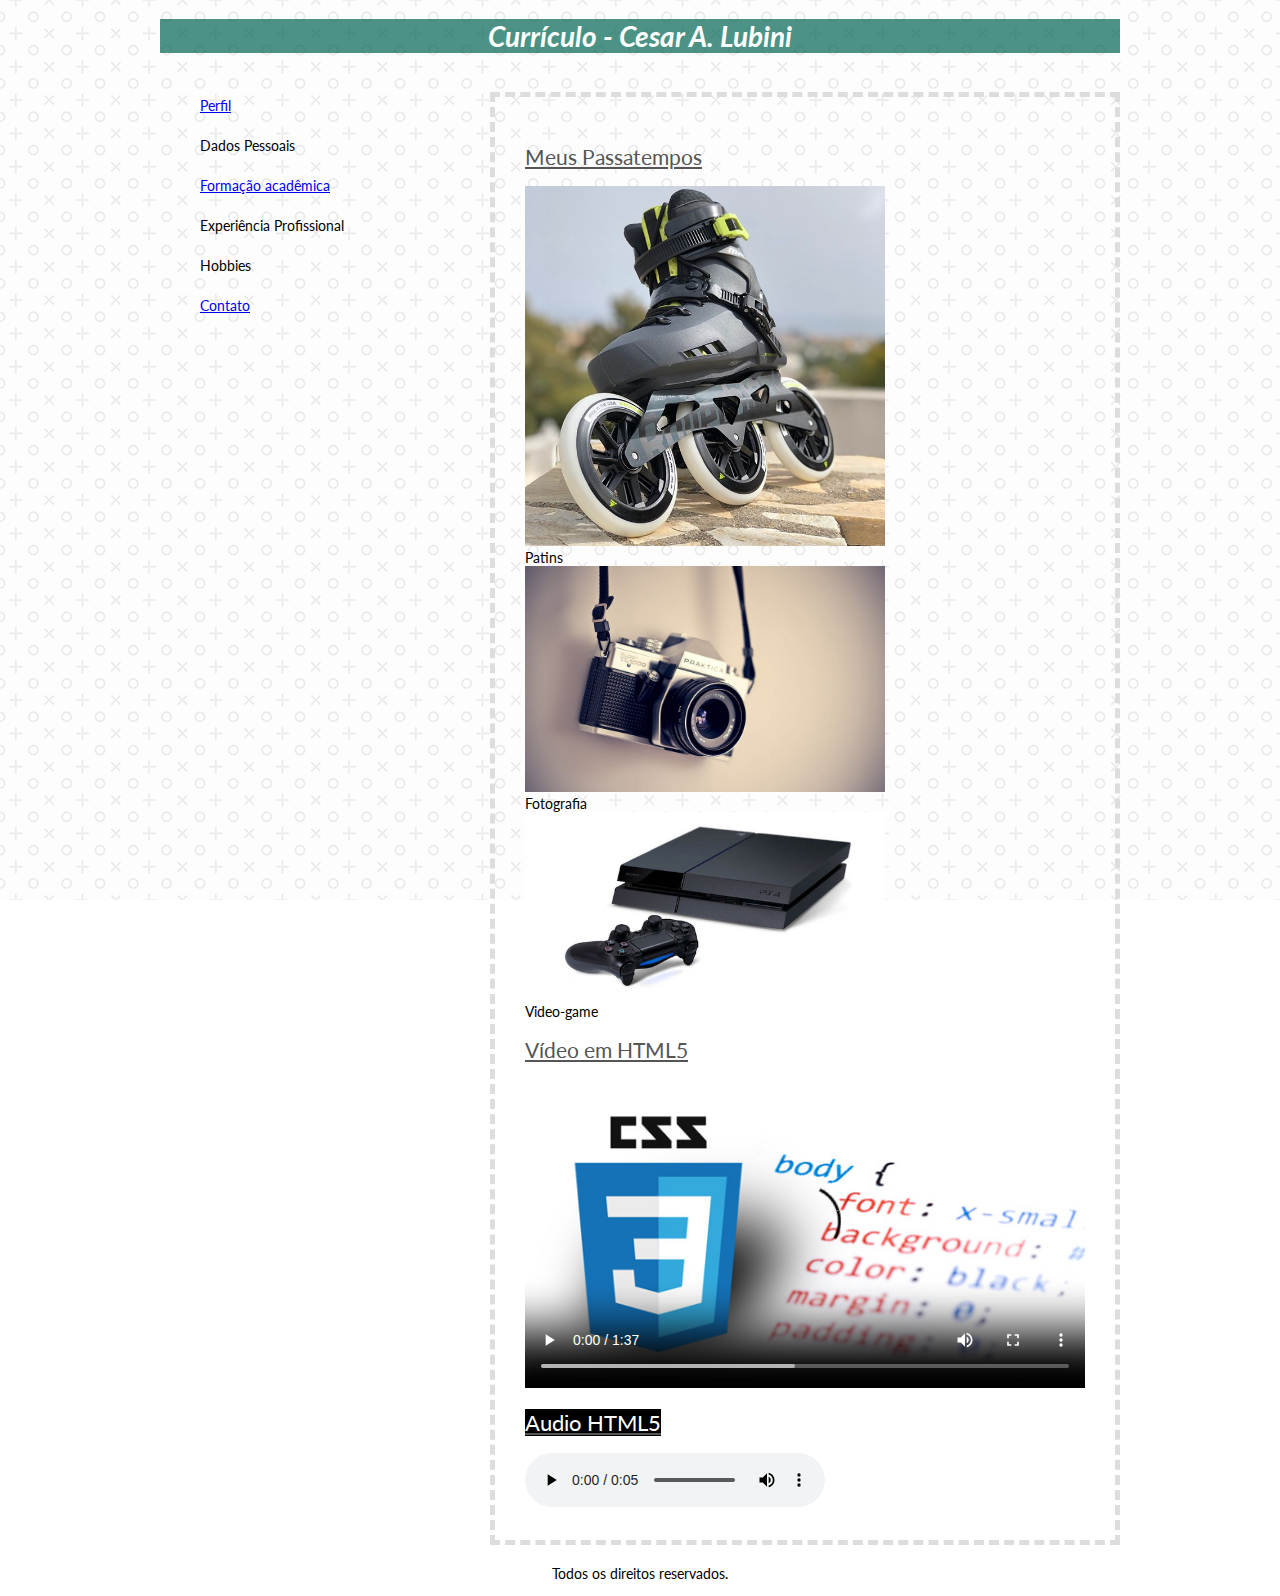
<file: tarefa01-04/hobbies.html>
<!-- Tarefa 02 Exercício 02 -->

<!DOCTYPE html>
<html>
  <head>
    <link href="https://fonts.googleapis.com/css?family=Lato:400,700,700i" rel="stylesheet">
    <link rel="stylesheet" href="css/estilo.css">
    <meta charset="utf-8" />
    <title>CV - Cesar A. Lubini</title>
  </head>

  <body>
    <div class="hobbie-container">
    <header>
      <h1> Currículo - Cesar A. Lubini</h1>
    </header>
    <aside>
      <nav>
        <ul>
          <li><a href="index.html">Perfil</a></li>
          <li>Dados Pessoais</li>
          <li><a href="index.html#formacao-academica">Formação acadêmica</a></li>
          <li>Experiência Profissional</li>
          <li>Hobbies</li>
          <li><a href="contato.html">Contato</a></li>
        </ul>
      </nav>
    </aside>

    <section class="passatempos">
      <h2>Meus Passatempos</h2>
      <img src="images/patins.jpg" alt="Patins" title="Patins" width=360>
      <figcaption>Patins</figcaption>
      <img src="images/fotografia.jpg" alt="Fotografia" title="Fotografia" width=360>
      <figcaption>Fotografia</figcaption>
      <img src="images/video-game.jpg" alt="Video-game" title="Video-game" width=360>
      <figcaption>Video-game</figcaption>
      <h2>Vídeo em HTML5</h2>
      <video width=560 controls poster="images/CSS.jpg">
        <source src="videos/video.webm" type="video/webm">
        Seu navegador não suporta esse vídeo
      </video>
      <h2><span class="destaque">Audio HTML5</span></h2>
      <audio controls loop>
        <source src="audios/musica.mp3" type="audio/mp3">
      </audio>
    </section>
    <footer>
      <p>Todos os direitos reservados.</p>
    </footer>
  </div>
  </body>
</html>
</file>
<file: tarefa01-04/css/estilo.css>
* {
  box-sizing: border-box;
}

body {
  font-family: 'Lato', sans-serif;
  font-size: 14px;
  background-image: url("../images/padrao.png");
  background-repeat: repeat;
  background-attachment:fixed;
}
header {
  text-align:center;
}
header nav ul li {
  display:inline-block;
  padding: 0 20px;
}

aside {
  width:300px;
  float:left;
}

.passatempos {
  width: 630px;
  float:right;
}

.hobbie-container{
  width:960px;
  margin:0 auto;
}

footer{
  clear:both;
}

footer p{
  text-align:center;
}

aside nav ul li {
  list-style-type:none;
  line-height: 40px;
}

section {
  width:960px;
  padding:30px;
  border:5px dashed #ddd;
  margin: 20px auto;
}

h1 {
  text-align:center;
  font-style:italic;
  background-color: rgba(1, 101, 81, 0.7);
  color:#fff;
}
h2 {
  color: #555;
  font-weight:normal;
  text-decoration:underline;
}
p {
  text-align: justify;
  font-size: 14px;
}
ul {
  list-style: square;
}
.destaque {
  background-color:#000;
  color:#fff;
  font-size:22px;
}

strong, em, mark {
  color: purple;
}

form *:not(button):not(span){
  display:block;
}

form [type="checkbox"], form [type="radio"]{
  display:inline-block;
}

form input:focus, form textarea:focus, form select:focus {
  background-color:#ddd;
}

textarea {
  resize:vertical;
}

a:hover{
  font-weight:bold;
  color:rgba(1, 101, 81, 0.7);;
  text-decoration: none;
}

section.passatempos img:hover {
  border-radius:20px;
}
</file>
<file: tarefa05/css/style.css>
*{
    margin:0;
    padding:0;
    font-family: Arial, Helvetica, sans-serif;
    box-sizing: border-box;
}

body{
    background-image: url("../images/padrao-fundo.png");
    background-repeat: repeat;
}

header {
    width:960px;
    margin:0 auto;
    position: fixed;
    top: 20px;
    left: 50px;
}

header span, header nav {
    display:inline-block;
}

header nav {
    color:#fff;
    line-height: 45px;
    width:100%;
    position: relative;
    z-index: 1;
    top: -65px;
    left: 0;
}

header span {
    width:80px;
    display:inline-block;
    position: relative;
    z-index: 2;
    top: 0;
    left: -20px;
}

header span img {
    width:100%;
}

header nav ul {
    background-color:#ea3b20;
    padding-left: 80px;
}

header nav ul li {
    display: inline-block;
    list-style-type: none;
    padding:0 10px;
}

main.container {
    background-color:#fff;
    width:960px;
    margin:50px auto;
    display: flex;
    flex-wrap: wrap;
    position: fixed;
    top: 90px;
    left: 50px;
}

.produto-01, .produto-02, .produto-03{
    width:300px;
    margin:10px;
    background-size: cover;
    text-align:center;
    display: inline-block;
}

.produto-01 {
    background-image: url("../images/celular-01.jpg")
}

.produto-02 {
    background-image: url("../images/celular-02.jpg")
}

.produto-03 {
    background-image: url("../images/celular-03.jpg")
}

div.selo {
    text-align:right;
    margin-right:15px;
}

div.selo img {
    width:64px;
}

div p {
    color:#fff;
    font-weight:bold;
    font-style:italic;
    background-color: rgba(0, 0, 0, 0.5);
    margin:10px 0;
}

button.ver-mais {
    text-transform: uppercase;
    font-size: 16px;
    padding:10px;
    color:#fff;
    background-color: #ea3b20;
    border: none;
    margin:10px 0;
}
</file>
<file: tarefa06/css/style.css>
*{
    margin:0;
    padding:0;
    box-sizing:border-box;
    font-family:Arial, Helvetica, sans-serif;
}

body{
    background-color:cornflowerblue;
    width: 100%;
    height: 100vh;
    display: flex; 
    justify-content: center;
    align-items:center;
}

section.container {
    background-color:#fff;
    padding:0 15px;
    display:flex;
    flex-direction: column;

}

div.pessoa{
    background-color: #fff;
    border-bottom: 1px #ddd solid;
    width:400px;
    padding:15px;
    display: flex;
    align-items:center;
}

div.pessoa:last-child{
    border-bottom:none;
}

div.foto img {
    width:80px;
    height:80px;
    border-radius:50px;
}

div.informacoes{
    padding-left:15px;
}

div.informacoes h2 {
    font-size:16px;
    color:#555;
}

div.informacoes p {
    font-size:14px;
    color:#999;
}
</file>
<file: tarefa08/css/style.css>
* {
  box-sizing:border-box;
}

body {
  margin:0;
  padding:0;
  background-image: url('../images/bg-body.png');
  background-repeat:repeat;
  font-family: Arial, Helvetica, sans-serif;
  font-size:16px
}

div.container {
  max-width:1180px;
  margin:0 auto;
}

/*HEADER////////////////////////////////////////////////////////*/
header.main-header {
  text-align:center;
  margin-top:15px;
}

header.main-header img {
  width:180px;
  border-radius:100px;
  border:1px solid #c3c3c3;
}

a.toggle-nav {
  display:none;
}

a.toggle-nav div.fa-bars{
  width:30px;
  height:3px;
  background-color: #333;
  margin:3px;
}

.main-nav ul {
  padding-left:0px;
  margin-top: 30px;
  list-style: none;
  display:flex;
  justify-content:space-between;
}

.main-nav ul li {
  background-color: #333;
  width:180px;
  height:50px;
  line-height: 50px;
}

.main-nav ul li a{
  text-decoration:none;
  color:#fff;
  text-transform: uppercase;
}

/*BANNER////////////////////////////////////////////////////////*/
section.banner {
  margin:20px 0 30px;
}
section.banner img {
  width:100%;
}

/*PRODUTOS//////////////////////////////////////////////////////*/
section.vip-products {
  display:flex;
  flex-wrap:wrap;
  justify-content:space-between;
}

article.product {
  width:380px;
  margin-bottom:30px;
}

div.photo-container {
  position: relative;
}

div.photo-container .photo {
  width:100%;
}

div.photo-container .special {
  position: absolute;
    top: 0;
    right: 10px;
}

div.photo-container .zoom {
  position: absolute;
  top: 48%;
  left: 0;
  color:#fff;
  text-transform: uppercase;
  text-decoration: none;
  background-color: #0008;
  width:100%;
  height:30px;
  line-height: 30px;
  text-align:center;
}

a.more {
  background-color: #333;
  color:#fff;
  text-decoration: none;
  display:inline-block;
  padding:10px 15px;
}

/*FOOTER////////////////////////////////////////////////////////*/
footer.main-footer {
  background-color: #b10000;
  border-radius: 20px 20px 0 0;
  height:80px;
  display:flex;
  justify-content: center;
  align-items: center;
}

footer.main-footer ul {
  list-style: none;
}

footer.main-footer ul li {
  display: inline-block;
}

footer.main-footer ul li a{
  color:#fff;
  text-transform: uppercase;
  text-decoration: none;
}

footer.main-footer ul li:not(:last-child)::after {
  content:" | ";
  color:#fff;
  padding:0 5px;
}

/*MEDIA-QUERY///////////////////////////////////////////////////*/
@media (max-width: 1200px ) {
  div.container {
    max-width: 95%;
  }

  article.product {
    width: 48%;
  }

  .main-nav ul li {
    background-color: #333;
    width: 15%;
  }

  .main-nav ul li {
    font-size:0.8em;
  }
}

@media (max-width: 768px ) {
  footer.main-footer{
    height: auto;
  }

  footer.main-footer ul {
    width: 100%;
    padding-left: 0;
    margin: 0;
    text-align: center;
  }

  footer.main-footer ul li {
    display: block;
    line-height: 40px;
    border-bottom: 1px solid #ccc6;
  }
  footer.main-footer ul li:not(:last-child)::after {
    content:"";
    padding:0;
  }
}

@media (max-width: 630px ) {
  a.toggle-nav {
    display:flex;
    align-items:center;
    flex-direction: column;
    margin-top: 20px
  }

  article.product {
    width: 100%;
  }

  .main-nav ul{
    display:none;
  }

  .main-nav ul.visible {
    display:block;
  }

  .main-nav ul li{
    width:100%;
    border-bottom: 1px solid #666
  }

}
</file>
<file: tarefa09/css/style.css>
body {
  margin:0;
  padding:0;
  background-image: url('../images/bg-body.png');
  background-repeat:repeat;
  font-family: Arial, Helvetica, sans-serif;
  font-size:16px
}

/*HEADER////////////////////////////////////////////////////////*/

header.main-header {
  text-align:center;
  margin-top:15px;
}

header.main-header img {
  width:180px;
  border-radius:100px;
  border:1px solid #c3c3c3;
}

a.toggle-nav {
  display:none;
}

a.toggle-nav span.fa-bars{
  width:30px;
  height:3px;
  background-color: #333;
  margin:3px auto;
  display:block
}

.main-nav ul {
  padding-left:0px;
  margin-top: 30px;
  list-style: none;
  display:flex;
  justify-content:space-between;
}

.main-nav ul li {
  background-color: #333;
  width:15%;
  height:50px;
  line-height: 50px;
}

.main-nav ul li a{
  text-decoration:none;
  color:#fff;
  text-transform: uppercase;
}

/*BANNER////////////////////////////////////////////////////////*/
section.banner {
  margin:20px 0 30px;
}
section.banner img {
  width:100%;
}

/*PRODUTOS//////////////////////////////////////////////////////*/
section.vip-products {
  display:flex;
  flex-wrap:wrap;
  justify-content:space-between;
}

article.product {
  margin-bottom:30px;
}

div.photo-container {
  position: relative;
}

div.photo-container .photo {
  width:100%;
}

div.photo-container .special {
  position: absolute;
    top: 0;
    right: 10px;
}

div.photo-container .zoom {
  position: absolute;
  top: 48%;
  left: 0;
  color:#fff;
  text-transform: uppercase;
  text-decoration: none;
  background-color: #0008;
  width:100%;
  height:30px;
  line-height: 30px;
  text-align:center;
}

a.more {
  background-color: #333;
  color:#fff;
  text-decoration: none;
  display:inline-block;
  padding:10px 15px;
}

/*FOOTER////////////////////////////////////////////////////////*/
footer.main-footer {
  background-color: #b10000;
  border-radius: 20px 20px 0 0;
  height:80px;
  display:flex;
  justify-content: center;
  align-items: center;
}

footer.main-footer ul {
  list-style: none;
}

footer.main-footer ul li {
  display: inline-block;
}

footer.main-footer ul li a{
  color:#fff;
  text-transform: uppercase;
  text-decoration: none;
}

footer.main-footer ul li:not(:last-child)::after {
  content:" | ";
  color:#fff;
  padding:0 5px;
}

/*MEDIA QUERY///////////////////////////////////////////////////*/
@media (max-width: 992px) {
  .main-nav ul li a {
    font-size: 13px; 
  }
}

@media (max-width: 768px) {
  a.toggle-nav {
    display:block;
    padding-top:20px;
  }

  .main-nav ul.visible {
    display:block;
  }

  .main-nav ul {
    display:none;
  }

  .main-nav ul li {
    background-color: #333;
    width:100%;
    text-align:center;
    border-bottom:1px solid #555;
  }

  footer.main-footer{
    height: auto;
  }

  footer.main-footer ul {
    width: 100%;
    padding-left: 0;
    margin: 0;
    text-align: center;
  }

  footer.main-footer ul li {
    display: block;
    line-height: 40px;
    border-bottom: 1px solid #ccc6;
  }
  footer.main-footer ul li:not(:last-child)::after {
    content:"";
    padding:0;
  }
}
</file>
<file: tarefa12/html5up-miniport/assets/css/ie8.css>
/*
	Miniport by HTML5 UP
	html5up.net | @ajlkn
	Free for personal and commercial use under the CCA 3.0 license (html5up.net/license)
*/

/* Basic */

	form input[type=text],
	form input[type=password],
	form select,
	form textarea {
		position: relative;
		-ms-behavior: url("assets/js/ie/PIE.htc");
	}

	input[type="button"],
	input[type="submit"],
	input[type="reset"],
	button,
	.button {
		position: relative;
		-ms-behavior: url("assets/js/ie/PIE.htc");
	}

/* Section/Article */

	section > .last-child,
	article > .last-child,
	section.last-child,
	article.last-child {
		margin-bottom: 0;
	}

/* Box */

	.box {
		border: solid 1px #ddd;
	}

/* List */

	ul.social li a {
		position: relative;
		top: 0 !important;
		overflow: hidden;
		-ms-behavior: url("assets/js/ie/PIE.htc");
	}

		ul.social li a:before {
			background: none;
		}

/* Wrappers */

	.wrapper {
		border-top: solid 1px #ddd;
	}

/* Nav */

	#nav a {
		position: relative;
		-ms-behavior: url("assets/js/ie/PIE.htc");
	}

/* Articles */

	#top .image {
		position: relative;
		-ms-behavior: url("assets/js/ie/PIE.htc");
	}

		#top .image img {
			position: relative;
			-ms-behavior: url("assets/js/ie/PIE.htc");
		}
</file>
<file: tarefa12/html5up-miniport/assets/css/ie9.css>
/*
	Miniport by HTML5 UP
	html5up.net | @ajlkn
	Free for personal and commercial use under the CCA 3.0 license (html5up.net/license)
*/

/* Button */

	input[type="button"],
	input[type="submit"],
	input[type="reset"],
	button,
	.button {
		background-image: url("images/ie/grad0-20.svg");
	}

/* List */

	ul.social li a:before {
		background-image: url("images/ie/grad0-20.svg");
	}
</file>
<file: Desafio - Carnaval/css/style.css>
/*GENERAL CSS/////////////////////////////////////////////////////////////*/
*{
  box-sizing:border-box;
}

body {
  margin:0;
  padding:0;
  font-family: 'Raleway', sans-serif;
}

header {
  width:100%;
  height:60px;
  background-color:#fff;
  box-shadow: 0px 0px 10px #00000075;
  position:fixed;
  top:0;
  left:0;
  z-index:1;
}

header span {
  width:150px;
  display:block;
  float:left;
  font-weight: 700;
  text-transform: uppercase;
  font-size: 20px;
  line-height: 60px;
  padding-left:20px;
}

header nav {
  width:400px;
  display:block;
  float:right;
  text-align:right;
}

header nav ul {
  margin:0;
  padding:0 10px;
}

header nav ul a {
  color: #000;
}

header nav ul li {
  display:inline-block;
  list-style-type:none;
  line-height: 60px;
  padding:0 10px;
}

footer {
  width:100%;
  height:40px;
  background-color:#ddd;
}

footer p {
  margin:0;
  line-height: 40px;
  text-align:center;
}
/*GENERAL CSS/////////////////////////////////////////////////////////////*/


/*BANNER HOME/////////////////////////////////////////////////////////////*/
section.banner {
  width:100%;
  height: calc(100vh - 40px);
  background-image: url('../img/jane-home.jpg');
  background-repeat:no-repeat;
  background-size:cover;
  background-position: center center;
}
/*BANNER HOME/////////////////////////////////////////////////////////////*/


/*ABOUT///////////////////////////////////////////////////////////////////*/
main.about {
  margin-top:100px;
  text-align:center;
}

blockquote p.phrase{
  font-weight:700;
}

blockquote p.author{
  font-size:14px;
}

main.about img {
  width:400px;
  padding-bottom:50px;
}
/*ABOUT///////////////////////////////////////////////////////////////////*/


/*MUSIC///////////////////////////////////////////////////////////////////*/
main.music {
  margin:100px auto 0;
  width:960px;
}

main.music div.video iframe {
  width:640px;
  height:360px;
}

ul.no-bullet-list {
  list-style-type:none;
  padding:0px 0px 40px;
  line-height:32px;
}

/*MUSIC///////////////////////////////////////////////////////////////////*/


/*CONTACT/////////////////////////////////////////////////////////////////*/
main.contact{
  width:960px;
  margin:100px auto 0;
}

div.info-contact {
  border-bottom: 1px solid #ddd;
}

div.info-contact:last-child {
  border-bottom: none;
  margin-bottom:40px;
}

p.email, p.phone {
  font-size:14px;
}

/*CONTACT/////////////////////////////////////////////////////////////////*/
</file>
<file: tarefa12/html5up-miniport/assets/css/main.css>
@import url("https://fonts.googleapis.com/css?family=Open+Sans:300,300italic,600,600italic,700");
@import url("font-awesome.min.css");

/*
	Miniport by HTML5 UP
	html5up.net | @ajlkn
	Free for personal and commercial use under the CCA 3.0 license (html5up.net/license)
*/

/* Reset */

	html, body, div, span, applet, object, iframe, h1, h2, h3, h4, h5, h6, p, blockquote, pre, a, abbr, acronym, address, big, cite, code, del, dfn, em, img, ins, kbd, q, s, samp, small, strike, strong, sub, sup, tt, var, b, u, i, center, dl, dt, dd, ol, ul, li, fieldset, form, label, legend, table, caption, tbody, tfoot, thead, tr, th, td, article, aside, canvas, details, embed, figure, figcaption, footer, header, hgroup, menu, nav, output, ruby, section, summary, time, mark, audio, video {
		margin: 0;
		padding: 0;
		border: 0;
		font-size: 100%;
		font: inherit;
		vertical-align: baseline;
	}

	article, aside, details, figcaption, figure, footer, header, hgroup, menu, nav, section {
		display: block;
	}

	body {
		line-height: 1;
	}

	ol, ul {
		list-style: none;
	}

	blockquote, q {
		quotes: none;
	}

	blockquote:before, blockquote:after, q:before, q:after {
		content: '';
		content: none;
	}

	table {
		border-collapse: collapse;
		border-spacing: 0;
	}

	body {
		-webkit-text-size-adjust: none;
	}

/* Box Model */

	*, *:before, *:after {
		-moz-box-sizing: border-box;
		-webkit-box-sizing: border-box;
		box-sizing: border-box;
	}

/* Containers */

	.container {
		margin-left: auto;
		margin-right: auto;
	}

	.container.\31 25\25 {
		width: 100%;
		max-width: 1200px;
		min-width: 960px;
	}

	.container.\37 5\25 {
		width: 720px;
	}

	.container.\35 0\25 {
		width: 480px;
	}

	.container.\32 5\25 {
		width: 240px;
	}

	.container {
		width: 960px;
	}

	@media screen and (min-width: 737px) {

		.container.\31 25\25 {
			width: 100%;
			max-width: 1500px;
			min-width: 1200px;
		}

		.container.\37 5\25 {
			width: 900px;
		}

		.container.\35 0\25 {
			width: 600px;
		}

		.container.\32 5\25 {
			width: 300px;
		}

		.container {
			width: 1200px;
		}

	}

	@media screen and (min-width: 737px) and (max-width: 1200px) {

		.container.\31 25\25 {
			width: 100%;
			max-width: 1200px;
			min-width: 960px;
		}

		.container.\37 5\25 {
			width: 720px;
		}

		.container.\35 0\25 {
			width: 480px;
		}

		.container.\32 5\25 {
			width: 240px;
		}

		.container {
			width: 960px;
		}

	}

	@media screen and (max-width: 736px) {

		.container.\31 25\25 {
			width: 100%;
			max-width: 125%;
			min-width: 100%;
		}

		.container.\37 5\25 {
			width: 75%;
		}

		.container.\35 0\25 {
			width: 50%;
		}

		.container.\32 5\25 {
			width: 25%;
		}

		.container {
			width: 100% !important;
		}

	}

/* Grid */

	.row {
		border-bottom: solid 1px transparent;
		-moz-box-sizing: border-box;
		-webkit-box-sizing: border-box;
		box-sizing: border-box;
	}

	.row > * {
		float: left;
		-moz-box-sizing: border-box;
		-webkit-box-sizing: border-box;
		box-sizing: border-box;
	}

	.row:after, .row:before {
		content: '';
		display: block;
		clear: both;
		height: 0;
	}

	.row.uniform > * > :first-child {
		margin-top: 0;
	}

	.row.uniform > * > :last-child {
		margin-bottom: 0;
	}

	.row.\30 \25 > * {
		padding: 0 0 0 0px;
	}

	.row.\30 \25 {
		margin: 0 0 -1px 0px;
	}

	.row.uniform.\30 \25 > * {
		padding: 0px 0 0 0px;
	}

	.row.uniform.\30 \25 {
		margin: 0px 0 -1px 0px;
	}

	.row > * {
		padding: 0 0 0 40px;
	}

	.row {
		margin: 0 0 -1px -40px;
	}

	.row.uniform > * {
		padding: 40px 0 0 40px;
	}

	.row.uniform {
		margin: -40px 0 -1px -40px;
	}

	.row.\32 00\25 > * {
		padding: 0 0 0 80px;
	}

	.row.\32 00\25 {
		margin: 0 0 -1px -80px;
	}

	.row.uniform.\32 00\25 > * {
		padding: 80px 0 0 80px;
	}

	.row.uniform.\32 00\25 {
		margin: -80px 0 -1px -80px;
	}

	.row.\31 50\25 > * {
		padding: 0 0 0 60px;
	}

	.row.\31 50\25 {
		margin: 0 0 -1px -60px;
	}

	.row.uniform.\31 50\25 > * {
		padding: 60px 0 0 60px;
	}

	.row.uniform.\31 50\25 {
		margin: -60px 0 -1px -60px;
	}

	.row.\35 0\25 > * {
		padding: 0 0 0 20px;
	}

	.row.\35 0\25 {
		margin: 0 0 -1px -20px;
	}

	.row.uniform.\35 0\25 > * {
		padding: 20px 0 0 20px;
	}

	.row.uniform.\35 0\25 {
		margin: -20px 0 -1px -20px;
	}

	.row.\32 5\25 > * {
		padding: 0 0 0 10px;
	}

	.row.\32 5\25 {
		margin: 0 0 -1px -10px;
	}

	.row.uniform.\32 5\25 > * {
		padding: 10px 0 0 10px;
	}

	.row.uniform.\32 5\25 {
		margin: -10px 0 -1px -10px;
	}

	.\31 2u, .\31 2u\24 {
		width: 100%;
		clear: none;
		margin-left: 0;
	}

	.\31 1u, .\31 1u\24 {
		width: 91.6666666667%;
		clear: none;
		margin-left: 0;
	}

	.\31 0u, .\31 0u\24 {
		width: 83.3333333333%;
		clear: none;
		margin-left: 0;
	}

	.\39 u, .\39 u\24 {
		width: 75%;
		clear: none;
		margin-left: 0;
	}

	.\38 u, .\38 u\24 {
		width: 66.6666666667%;
		clear: none;
		margin-left: 0;
	}

	.\37 u, .\37 u\24 {
		width: 58.3333333333%;
		clear: none;
		margin-left: 0;
	}

	.\36 u, .\36 u\24 {
		width: 50%;
		clear: none;
		margin-left: 0;
	}

	.\35 u, .\35 u\24 {
		width: 41.6666666667%;
		clear: none;
		margin-left: 0;
	}

	.\34 u, .\34 u\24 {
		width: 33.3333333333%;
		clear: none;
		margin-left: 0;
	}

	.\33 u, .\33 u\24 {
		width: 25%;
		clear: none;
		margin-left: 0;
	}

	.\32 u, .\32 u\24 {
		width: 16.6666666667%;
		clear: none;
		margin-left: 0;
	}

	.\31 u, .\31 u\24 {
		width: 8.3333333333%;
		clear: none;
		margin-left: 0;
	}

	.\31 2u\24 + *,
	.\31 1u\24 + *,
	.\31 0u\24 + *,
	.\39 u\24 + *,
	.\38 u\24 + *,
	.\37 u\24 + *,
	.\36 u\24 + *,
	.\35 u\24 + *,
	.\34 u\24 + *,
	.\33 u\24 + *,
	.\32 u\24 + *,
	.\31 u\24 + * {
		clear: left;
	}

	.\-11u {
		margin-left: 91.66667%;
	}

	.\-10u {
		margin-left: 83.33333%;
	}

	.\-9u {
		margin-left: 75%;
	}

	.\-8u {
		margin-left: 66.66667%;
	}

	.\-7u {
		margin-left: 58.33333%;
	}

	.\-6u {
		margin-left: 50%;
	}

	.\-5u {
		margin-left: 41.66667%;
	}

	.\-4u {
		margin-left: 33.33333%;
	}

	.\-3u {
		margin-left: 25%;
	}

	.\-2u {
		margin-left: 16.66667%;
	}

	.\-1u {
		margin-left: 8.33333%;
	}

	@media screen and (min-width: 737px) {

		.row > * {
			padding: 25px 0 0 25px;
		}

		.row {
			margin: -25px 0 -1px -25px;
		}

		.row.uniform > * {
			padding: 25px 0 0 25px;
		}

		.row.uniform {
			margin: -25px 0 -1px -25px;
		}

		.row.\32 00\25 > * {
			padding: 50px 0 0 50px;
		}

		.row.\32 00\25 {
			margin: -50px 0 -1px -50px;
		}

		.row.uniform.\32 00\25 > * {
			padding: 50px 0 0 50px;
		}

		.row.uniform.\32 00\25 {
			margin: -50px 0 -1px -50px;
		}

		.row.\31 50\25 > * {
			padding: 37.5px 0 0 37.5px;
		}

		.row.\31 50\25 {
			margin: -37.5px 0 -1px -37.5px;
		}

		.row.uniform.\31 50\25 > * {
			padding: 37.5px 0 0 37.5px;
		}

		.row.uniform.\31 50\25 {
			margin: -37.5px 0 -1px -37.5px;
		}

		.row.\35 0\25 > * {
			padding: 12.5px 0 0 12.5px;
		}

		.row.\35 0\25 {
			margin: -12.5px 0 -1px -12.5px;
		}

		.row.uniform.\35 0\25 > * {
			padding: 12.5px 0 0 12.5px;
		}

		.row.uniform.\35 0\25 {
			margin: -12.5px 0 -1px -12.5px;
		}

		.row.\32 5\25 > * {
			padding: 6.25px 0 0 6.25px;
		}

		.row.\32 5\25 {
			margin: -6.25px 0 -1px -6.25px;
		}

		.row.uniform.\32 5\25 > * {
			padding: 6.25px 0 0 6.25px;
		}

		.row.uniform.\32 5\25 {
			margin: -6.25px 0 -1px -6.25px;
		}

		.\31 2u\28desktop\29, .\31 2u\24\28desktop\29 {
			width: 100%;
			clear: none;
			margin-left: 0;
		}

		.\31 1u\28desktop\29, .\31 1u\24\28desktop\29 {
			width: 91.6666666667%;
			clear: none;
			margin-left: 0;
		}

		.\31 0u\28desktop\29, .\31 0u\24\28desktop\29 {
			width: 83.3333333333%;
			clear: none;
			margin-left: 0;
		}

		.\39 u\28desktop\29, .\39 u\24\28desktop\29 {
			width: 75%;
			clear: none;
			margin-left: 0;
		}

		.\38 u\28desktop\29, .\38 u\24\28desktop\29 {
			width: 66.6666666667%;
			clear: none;
			margin-left: 0;
		}

		.\37 u\28desktop\29, .\37 u\24\28desktop\29 {
			width: 58.3333333333%;
			clear: none;
			margin-left: 0;
		}

		.\36 u\28desktop\29, .\36 u\24\28desktop\29 {
			width: 50%;
			clear: none;
			margin-left: 0;
		}

		.\35 u\28desktop\29, .\35 u\24\28desktop\29 {
			width: 41.6666666667%;
			clear: none;
			margin-left: 0;
		}

		.\34 u\28desktop\29, .\34 u\24\28desktop\29 {
			width: 33.3333333333%;
			clear: none;
			margin-left: 0;
		}

		.\33 u\28desktop\29, .\33 u\24\28desktop\29 {
			width: 25%;
			clear: none;
			margin-left: 0;
		}

		.\32 u\28desktop\29, .\32 u\24\28desktop\29 {
			width: 16.6666666667%;
			clear: none;
			margin-left: 0;
		}

		.\31 u\28desktop\29, .\31 u\24\28desktop\29 {
			width: 8.3333333333%;
			clear: none;
			margin-left: 0;
		}

		.\31 2u\24\28desktop\29 + *,
		.\31 1u\24\28desktop\29 + *,
		.\31 0u\24\28desktop\29 + *,
		.\39 u\24\28desktop\29 + *,
		.\38 u\24\28desktop\29 + *,
		.\37 u\24\28desktop\29 + *,
		.\36 u\24\28desktop\29 + *,
		.\35 u\24\28desktop\29 + *,
		.\34 u\24\28desktop\29 + *,
		.\33 u\24\28desktop\29 + *,
		.\32 u\24\28desktop\29 + *,
		.\31 u\24\28desktop\29 + * {
			clear: left;
		}

		.\-11u\28desktop\29 {
			margin-left: 91.66667%;
		}

		.\-10u\28desktop\29 {
			margin-left: 83.33333%;
		}

		.\-9u\28desktop\29 {
			margin-left: 75%;
		}

		.\-8u\28desktop\29 {
			margin-left: 66.66667%;
		}

		.\-7u\28desktop\29 {
			margin-left: 58.33333%;
		}

		.\-6u\28desktop\29 {
			margin-left: 50%;
		}

		.\-5u\28desktop\29 {
			margin-left: 41.66667%;
		}

		.\-4u\28desktop\29 {
			margin-left: 33.33333%;
		}

		.\-3u\28desktop\29 {
			margin-left: 25%;
		}

		.\-2u\28desktop\29 {
			margin-left: 16.66667%;
		}

		.\-1u\28desktop\29 {
			margin-left: 8.33333%;
		}

	}

	@media screen and (min-width: 737px) and (max-width: 1200px) {

		.row > * {
			padding: 25px 0 0 25px;
		}

		.row {
			margin: -25px 0 -1px -25px;
		}

		.row.uniform > * {
			padding: 25px 0 0 25px;
		}

		.row.uniform {
			margin: -25px 0 -1px -25px;
		}

		.row.\32 00\25 > * {
			padding: 50px 0 0 50px;
		}

		.row.\32 00\25 {
			margin: -50px 0 -1px -50px;
		}

		.row.uniform.\32 00\25 > * {
			padding: 50px 0 0 50px;
		}

		.row.uniform.\32 00\25 {
			margin: -50px 0 -1px -50px;
		}

		.row.\31 50\25 > * {
			padding: 37.5px 0 0 37.5px;
		}

		.row.\31 50\25 {
			margin: -37.5px 0 -1px -37.5px;
		}

		.row.uniform.\31 50\25 > * {
			padding: 37.5px 0 0 37.5px;
		}

		.row.uniform.\31 50\25 {
			margin: -37.5px 0 -1px -37.5px;
		}

		.row.\35 0\25 > * {
			padding: 12.5px 0 0 12.5px;
		}

		.row.\35 0\25 {
			margin: -12.5px 0 -1px -12.5px;
		}

		.row.uniform.\35 0\25 > * {
			padding: 12.5px 0 0 12.5px;
		}

		.row.uniform.\35 0\25 {
			margin: -12.5px 0 -1px -12.5px;
		}

		.row.\32 5\25 > * {
			padding: 6.25px 0 0 6.25px;
		}

		.row.\32 5\25 {
			margin: -6.25px 0 -1px -6.25px;
		}

		.row.uniform.\32 5\25 > * {
			padding: 6.25px 0 0 6.25px;
		}

		.row.uniform.\32 5\25 {
			margin: -6.25px 0 -1px -6.25px;
		}

		.\31 2u\28tablet\29, .\31 2u\24\28tablet\29 {
			width: 100%;
			clear: none;
			margin-left: 0;
		}

		.\31 1u\28tablet\29, .\31 1u\24\28tablet\29 {
			width: 91.6666666667%;
			clear: none;
			margin-left: 0;
		}

		.\31 0u\28tablet\29, .\31 0u\24\28tablet\29 {
			width: 83.3333333333%;
			clear: none;
			margin-left: 0;
		}

		.\39 u\28tablet\29, .\39 u\24\28tablet\29 {
			width: 75%;
			clear: none;
			margin-left: 0;
		}

		.\38 u\28tablet\29, .\38 u\24\28tablet\29 {
			width: 66.6666666667%;
			clear: none;
			margin-left: 0;
		}

		.\37 u\28tablet\29, .\37 u\24\28tablet\29 {
			width: 58.3333333333%;
			clear: none;
			margin-left: 0;
		}

		.\36 u\28tablet\29, .\36 u\24\28tablet\29 {
			width: 50%;
			clear: none;
			margin-left: 0;
		}

		.\35 u\28tablet\29, .\35 u\24\28tablet\29 {
			width: 41.6666666667%;
			clear: none;
			margin-left: 0;
		}

		.\34 u\28tablet\29, .\34 u\24\28tablet\29 {
			width: 33.3333333333%;
			clear: none;
			margin-left: 0;
		}

		.\33 u\28tablet\29, .\33 u\24\28tablet\29 {
			width: 25%;
			clear: none;
			margin-left: 0;
		}

		.\32 u\28tablet\29, .\32 u\24\28tablet\29 {
			width: 16.6666666667%;
			clear: none;
			margin-left: 0;
		}

		.\31 u\28tablet\29, .\31 u\24\28tablet\29 {
			width: 8.3333333333%;
			clear: none;
			margin-left: 0;
		}

		.\31 2u\24\28tablet\29 + *,
		.\31 1u\24\28tablet\29 + *,
		.\31 0u\24\28tablet\29 + *,
		.\39 u\24\28tablet\29 + *,
		.\38 u\24\28tablet\29 + *,
		.\37 u\24\28tablet\29 + *,
		.\36 u\24\28tablet\29 + *,
		.\35 u\24\28tablet\29 + *,
		.\34 u\24\28tablet\29 + *,
		.\33 u\24\28tablet\29 + *,
		.\32 u\24\28tablet\29 + *,
		.\31 u\24\28tablet\29 + * {
			clear: left;
		}

		.\-11u\28tablet\29 {
			margin-left: 91.66667%;
		}

		.\-10u\28tablet\29 {
			margin-left: 83.33333%;
		}

		.\-9u\28tablet\29 {
			margin-left: 75%;
		}

		.\-8u\28tablet\29 {
			margin-left: 66.66667%;
		}

		.\-7u\28tablet\29 {
			margin-left: 58.33333%;
		}

		.\-6u\28tablet\29 {
			margin-left: 50%;
		}

		.\-5u\28tablet\29 {
			margin-left: 41.66667%;
		}

		.\-4u\28tablet\29 {
			margin-left: 33.33333%;
		}

		.\-3u\28tablet\29 {
			margin-left: 25%;
		}

		.\-2u\28tablet\29 {
			margin-left: 16.66667%;
		}

		.\-1u\28tablet\29 {
			margin-left: 8.33333%;
		}

	}

	@media screen and (max-width: 736px) {

		.row > * {
			padding: 15px 0 0 15px;
		}

		.row {
			margin: -15px 0 -1px -15px;
		}

		.row.uniform > * {
			padding: 15px 0 0 15px;
		}

		.row.uniform {
			margin: -15px 0 -1px -15px;
		}

		.row.\32 00\25 > * {
			padding: 30px 0 0 30px;
		}

		.row.\32 00\25 {
			margin: -30px 0 -1px -30px;
		}

		.row.uniform.\32 00\25 > * {
			padding: 30px 0 0 30px;
		}

		.row.uniform.\32 00\25 {
			margin: -30px 0 -1px -30px;
		}

		.row.\31 50\25 > * {
			padding: 22.5px 0 0 22.5px;
		}

		.row.\31 50\25 {
			margin: -22.5px 0 -1px -22.5px;
		}

		.row.uniform.\31 50\25 > * {
			padding: 22.5px 0 0 22.5px;
		}

		.row.uniform.\31 50\25 {
			margin: -22.5px 0 -1px -22.5px;
		}

		.row.\35 0\25 > * {
			padding: 7.5px 0 0 7.5px;
		}

		.row.\35 0\25 {
			margin: -7.5px 0 -1px -7.5px;
		}

		.row.uniform.\35 0\25 > * {
			padding: 7.5px 0 0 7.5px;
		}

		.row.uniform.\35 0\25 {
			margin: -7.5px 0 -1px -7.5px;
		}

		.row.\32 5\25 > * {
			padding: 3.75px 0 0 3.75px;
		}

		.row.\32 5\25 {
			margin: -3.75px 0 -1px -3.75px;
		}

		.row.uniform.\32 5\25 > * {
			padding: 3.75px 0 0 3.75px;
		}

		.row.uniform.\32 5\25 {
			margin: -3.75px 0 -1px -3.75px;
		}

		.\31 2u\28mobile\29, .\31 2u\24\28mobile\29 {
			width: 100%;
			clear: none;
			margin-left: 0;
		}

		.\31 1u\28mobile\29, .\31 1u\24\28mobile\29 {
			width: 91.6666666667%;
			clear: none;
			margin-left: 0;
		}

		.\31 0u\28mobile\29, .\31 0u\24\28mobile\29 {
			width: 83.3333333333%;
			clear: none;
			margin-left: 0;
		}

		.\39 u\28mobile\29, .\39 u\24\28mobile\29 {
			width: 75%;
			clear: none;
			margin-left: 0;
		}

		.\38 u\28mobile\29, .\38 u\24\28mobile\29 {
			width: 66.6666666667%;
			clear: none;
			margin-left: 0;
		}

		.\37 u\28mobile\29, .\37 u\24\28mobile\29 {
			width: 58.3333333333%;
			clear: none;
			margin-left: 0;
		}

		.\36 u\28mobile\29, .\36 u\24\28mobile\29 {
			width: 50%;
			clear: none;
			margin-left: 0;
		}

		.\35 u\28mobile\29, .\35 u\24\28mobile\29 {
			width: 41.6666666667%;
			clear: none;
			margin-left: 0;
		}

		.\34 u\28mobile\29, .\34 u\24\28mobile\29 {
			width: 33.3333333333%;
			clear: none;
			margin-left: 0;
		}

		.\33 u\28mobile\29, .\33 u\24\28mobile\29 {
			width: 25%;
			clear: none;
			margin-left: 0;
		}

		.\32 u\28mobile\29, .\32 u\24\28mobile\29 {
			width: 16.6666666667%;
			clear: none;
			margin-left: 0;
		}

		.\31 u\28mobile\29, .\31 u\24\28mobile\29 {
			width: 8.3333333333%;
			clear: none;
			margin-left: 0;
		}

		.\31 2u\24\28mobile\29 + *,
		.\31 1u\24\28mobile\29 + *,
		.\31 0u\24\28mobile\29 + *,
		.\39 u\24\28mobile\29 + *,
		.\38 u\24\28mobile\29 + *,
		.\37 u\24\28mobile\29 + *,
		.\36 u\24\28mobile\29 + *,
		.\35 u\24\28mobile\29 + *,
		.\34 u\24\28mobile\29 + *,
		.\33 u\24\28mobile\29 + *,
		.\32 u\24\28mobile\29 + *,
		.\31 u\24\28mobile\29 + * {
			clear: left;
		}

		.\-11u\28mobile\29 {
			margin-left: 91.66667%;
		}

		.\-10u\28mobile\29 {
			margin-left: 83.33333%;
		}

		.\-9u\28mobile\29 {
			margin-left: 75%;
		}

		.\-8u\28mobile\29 {
			margin-left: 66.66667%;
		}

		.\-7u\28mobile\29 {
			margin-left: 58.33333%;
		}

		.\-6u\28mobile\29 {
			margin-left: 50%;
		}

		.\-5u\28mobile\29 {
			margin-left: 41.66667%;
		}

		.\-4u\28mobile\29 {
			margin-left: 33.33333%;
		}

		.\-3u\28mobile\29 {
			margin-left: 25%;
		}

		.\-2u\28mobile\29 {
			margin-left: 16.66667%;
		}

		.\-1u\28mobile\29 {
			margin-left: 8.33333%;
		}

	}

/* Basic */

	body, input, textarea, select {
		font-family: 'Open Sans', sans-serif;
		line-height: 1.85em;
		color: #888;
		font-weight: 300;
	}

		body.is-loading *, input.is-loading *, textarea.is-loading *, select.is-loading * {
			-moz-transition: none !important;
			-webkit-transition: none !important;
			-ms-transition: none !important;
			transition: none !important;
			-moz-animation: none !important;
			-webkit-animation: none !important;
			-ms-animation: none !important;
			animation: none !important;
		}

	a {
		-moz-transition: color .2s ease-in-out;
		-webkit-transition: color .2s ease-in-out;
		-ms-transition: color .2s ease-in-out;
		transition: color .2s ease-in-out;
		color: #43B3E0;
		text-decoration: underline;
	}

		a:hover {
			color: #43bff0 !important;
		}

		a img {
			border: 0;
		}

	b, strong {
		font-weight: 600;
		color: #3e3e3e;
	}

	i, em {
		font-style: italic;
	}

	sub {
		position: relative;
		top: 0.5em;
		font-size: 0.8em;
	}

	sup {
		position: relative;
		top: -0.5em;
		font-size: 0.8em;
	}

	blockquote {
		border-left: solid 0.75em #eee;
		padding: 1em 0 1em 1.5em;
		font-style: italic;
	}

	h1, h2, h3, h4, h5, h6 {
		color: #3e3e3e;
	}

	h1 a, h2 a, h3 a, h4 a, h5 a, h6 a {
		text-decoration: none;
		color: inherit;
	}

	h2, h3, h4, h5, h6 {
		font-weight: 700;
	}

	h1 {
		font-weight: 300;
	}

		h1 strong {
			font-weight: 700;
		}

	em, i {
		font-style: italic;
	}

	br.clear {
		clear: both;
	}

	hr {
		border: 0;
		border-top: solid 1px #444;
		border-top-color: rgba(0, 0, 0, 0.35);
		box-shadow: 0px 1px 0px 0px rgba(255, 255, 255, 0.1);
		height: 1px;
		margin: 3em 0 4em 0;
	}

	p, ul, ol, dl, table {
		margin-bottom: 2em;
	}

/* Form */

	form label {
		color: #3e3e3e;
		font-weight: 700;
		display: block;
		margin: 0 0 0.5em 0;
	}

	form input[type=text],
	form input[type=email],
	form input[type=password],
	form select,
	form textarea {
		-moz-transition: background .2s ease-in-out, box-shadow .2s ease-in-out;
		-webkit-transition: background .2s ease-in-out, box-shadow .2s ease-in-out;
		-ms-transition: background .2s ease-in-out, box-shadow .2s ease-in-out;
		transition: background .2s ease-in-out, box-shadow .2s ease-in-out;
		-webkit-appearance: none;
		display: block;
		border: 0;
		padding: 0.75em;
		font-size: 1em;
		border-radius: 8px;
		border: solid 1px #ddd;
		background: #fff;
		color: #bbb;
		box-shadow: inset 0px 2px 3px 1px rgba(0, 0, 0, 0.05), 0px 1px 0px 0px rgba(255, 255, 255, 0.025);
		width: 100%;
	}

		form input[type=text]:focus,
		form input[type=email]:focus,
		form input[type=password]:focus,
		form select:focus,
		form textarea:focus {
			background: #fafafa;
			box-shadow: inset 0px 2px 5px 0px rgba(0, 0, 0, 0.05), 0px 1px 0px 0px rgba(255, 255, 255, 0.025), inset 0px 0px 2px 1px #43bff0;
		}

	form textarea {
		height: 15em;
	}

	form .formerize-placeholder {
		color: #555 !important;
	}

	form ::-webkit-input-placeholder {
		color: #555 !important;
	}

	form :-moz-placeholder {
		color: #555 !important;
	}

	form ::-moz-placeholder {
		color: #555 !important;
	}

	form :-ms-input-placeholder {
		color: #555 !important;
	}

	form ::-moz-focus-inner {
		border: 0;
	}

/* Tables */

	table {
		width: 100%;
	}

		table.default {
			width: 100%;
		}

			table.default tr {
				border-top: solid 1px #eee;
			}

				table.default tr:first-child {
					border-top: 0;
				}

			table.default td {
				padding: 0.5em 1em 0.5em 1em;
			}

			table.default th {
				text-align: left;
				padding: 0.5em 1em 0.5em 1em;
				font-weight: 600;
				margin: 0 0 1em 0;
			}

			table.default thead {
				background: #4f4f4f;
				color: #fff;
			}

/* Section/Article */

	section, article {
		margin-bottom: 3em;
	}

	section > :last-child,
	article > :last-child,
	section:last-child,
	article:last-child {
		margin-bottom: 0;
	}

/* Image */

	.image {
		display: inline-block;
		position: relative;
	}

		.image img {
			display: block;
			width: 100%;
		}

		.image.fit {
			display: block;
			width: 100%;
		}

		.image.featured {
			display: block;
			width: 100%;
			margin: 0 0 2em 0;
		}

		.image.left {
			float: left;
			margin: 0 2em 2em 0;
		}

		.image.centered {
			display: block;
			margin: 0 0 2em 0;
		}

			.image.centered img {
				margin: 0 auto;
				width: auto;
			}

/* Button */

	input[type="button"],
	input[type="submit"],
	input[type="reset"],
	button,
	.button {
		background-image: url("images/bg.png"), -moz-linear-gradient(top, rgba(0, 0, 0, 0), rgba(0, 0, 0, 0.2));
		background-image: url("images/bg.png"), -webkit-linear-gradient(top, rgba(0, 0, 0, 0), rgba(0, 0, 0, 0.2));
		background-image: url("images/bg.png"), -ms-linear-gradient(top, rgba(0, 0, 0, 0), rgba(0, 0, 0, 0.2));
		background-image: url("images/bg.png"), linear-gradient(top, rgba(0, 0, 0, 0), rgba(0, 0, 0, 0.2));
		-moz-transition: background-color .2s ease-in-out;
		-webkit-transition: background-color .2s ease-in-out;
		-ms-transition: background-color .2s ease-in-out;
		transition: background-color .2s ease-in-out;
		-webkit-appearance: none;
		position: relative;
		display: inline-block;
		color: #fff !important;
		text-decoration: none;
		font-weight: 700;
		border: 0;
		outline: 0;
		cursor: pointer;
		border-radius: 8px;
		text-shadow: -1px -1px 0.5px rgba(0, 0, 0, 0.5);
		overflow: hidden;
		box-shadow: inset 0px 0px 0px 1px rgba(0, 0, 0, 0.5), inset 0px 2px 1px 0px rgba(255, 255, 255, 0.75);
		background-color: #43B3E0;
	}

		input[type="button"]:hover,
		input[type="submit"]:hover,
		input[type="reset"]:hover,
		button:hover,
		.button:hover {
			background-color: #43bff0;
			color: #fff !important;
		}

		input[type="button"]:active,
		input[type="submit"]:active,
		input[type="reset"]:active,
		button:active,
		.button:active {
			background-color: #3BA8D3;
			top: 1px;
		}

		input[type="button"].alt,
		input[type="submit"].alt,
		input[type="reset"].alt,
		button.alt,
		.button.alt {
			background-color: #444;
			box-shadow: inset 0px 0px 0px 1px #242424, inset 0px 2px 1px 0px rgba(255, 255, 255, 0.2);
		}

			input[type="button"].alt:hover,
			input[type="submit"].alt:hover,
			input[type="reset"].alt:hover,
			button.alt:hover,
			.button.alt:hover {
				background-color: #4f4f4f;
				color: #fff !important;
			}

			input[type="button"].alt:active,
			input[type="submit"].alt:active,
			input[type="reset"].alt:active,
			button.alt:active,
			.button.alt:active {
				background-color: #3f3f3f;
			}

/* List */

	ul.default {
		list-style: disc;
		padding-left: 1em;
	}

		ul.default li {
			padding-left: 0.5em;
		}

	ul.social {
		cursor: default;
		margin: 0;
	}

		ul.social li {
			position: relative;
			display: inline-block;
			margin: 0.25em;
			top: 0;
		}

			ul.social li a {
				-moz-transition: top .2s ease-in-out;
				-webkit-transition: top .2s ease-in-out;
				-ms-transition: top .2s ease-in-out;
				transition: top .2s ease-in-out;
				display: block;
				width: 48px;
				height: 48px;
				border-radius: 6px;
				top: 0;
				position: relative;
			}

				ul.social li a:before {
					background-image: url("images/bg.png"), -moz-linear-gradient(top, rgba(0, 0, 0, 0), rgba(0, 0, 0, 0.2));
					background-image: url("images/bg.png"), -webkit-linear-gradient(top, rgba(0, 0, 0, 0), rgba(0, 0, 0, 0.2));
					background-image: url("images/bg.png"), -ms-linear-gradient(top, rgba(0, 0, 0, 0), rgba(0, 0, 0, 0.2));
					background-image: url("images/bg.png"), linear-gradient(top, rgba(0, 0, 0, 0), rgba(0, 0, 0, 0.2));
					-moz-transition: background-color .2s ease-in-out;
					-webkit-transition: background-color .2s ease-in-out;
					-ms-transition: background-color .2s ease-in-out;
					transition: background-color .2s ease-in-out;
					background-color: #444;
					border-radius: 6px;
					box-shadow: inset 0px 0px 0px 1px #282828, inset 0px 2px 1px 0px rgba(255, 255, 255, 0.1);
					color: #2E2E2E !important;
					display: block;
					font-size: 26px;
					height: 48px;
					line-height: 48px;
					text-align: center;
					outline: 0;
					overflow: hidden;
					text-shadow: 1px 1px 0px rgba(255, 255, 255, 0.1);
					width: 48px;
				}

				ul.social li a.fa-twitter {
					background-color: #2DAAE4;
				}

				ul.social li a.fa-facebook {
					background-color: #3C5A98;
				}

				ul.social li a.fa-dribbble {
					background-color: #C4376B;
				}

				ul.social li a.fa-linkedin {
					background-color: #006599;
				}

				ul.social li a.fa-tumblr {
					background-color: #51718A;
				}

				ul.social li a.fa-google-plus {
					background-color: #DA2713;
				}

				ul.social li a.fa-github {
					background-color: #FAFAFA;
				}

				ul.social li a.fa-rss {
					background-color: #F2600B;
				}

				ul.social li a.fa-instagram {
					background-color: #E0D7C8;
				}

				ul.social li a.fa-foursquare {
					background-color: #39A3D4;
				}

				ul.social li a.fa-skype {
					background-color: #10BEF1;
				}

				ul.social li a.fa-soundcloud {
					background-color: #FE5419;
				}

				ul.social li a.fa-youtube {
					background-color: #BF2E25;
				}

				ul.social li a.fa-blogger {
					background-color: #FF6501;
				}

				ul.social li a.fa-flickr {
					background-color: #0062DB;
				}

				ul.social li a.fa-vimeo {
					background-color: #4C8AB0;
				}

				ul.social li a:hover {
					top: -5px;
				}

					ul.social li a:hover:before {
						background-color: transparent;
					}

	ul.actions li {
		display: inline-block;
		margin: 0 0 0 1em;
	}

		ul.actions li:first-child {
			margin-left: 0;
		}

	ol.default {
		list-style: decimal;
		padding-left: 1.25em;
	}

		ol.default li {
			padding-left: 0.25em;
		}

/* Box */

	.box {
		background: #fff;
		box-shadow: inset 0px 0px 0px 1px rgba(0, 0, 0, 0.15), 0px 2px 3px 0px rgba(0, 0, 0, 0.1);
		text-align: center;
	}

/* Icons */

	.icon {
		text-decoration: none;
	}

		.icon:before {
			display: inline-block;
			font-family: FontAwesome;
			font-size: 1.25em;
			text-decoration: none;
			font-style: normal;
			font-weight: normal;
			line-height: 1;
			-webkit-font-smoothing: antialiased;
			-moz-osx-font-smoothing: grayscale;
		}

		.icon > .label {
			display: none;
		}

		.icon.featured {
			color: #EA8A95;
			display: block;
			margin: 0 0 1.5em 0;
			cursor: default;
		}

			.icon.featured:before {
				font-size: 6em;
			}

/* Wrappers */

	.wrapper {
		background-image: url("images/bg.png");
		box-shadow: inset 0px 1px 0px 0px rgba(0, 0, 0, 0.05), inset 0px 2px 3px 0px rgba(0, 0, 0, 0.1);
	}

		.wrapper.first {
			box-shadow: none;
		}

		.wrapper.style1 {
			background-image: none;
			background-color: #fff;
		}

		.wrapper.style2 {
			background-color: #fafafa;
			text-shadow: 1px 1px 0px #fff;
		}

		.wrapper.style3 {
			background-color: #f4f4f4;
			text-shadow: 1px 1px 0px #fff;
		}

		.wrapper.style4 {
			background-color: #303030;
			color: #999;
			text-shadow: -1px -1px 0px #181818;
		}

			.wrapper.style4 h1, .wrapper.style4 h2, .wrapper.style4 h3, .wrapper.style4 h4, .wrapper.style4 h5, .wrapper.style4 h6 {
				color: #fff;
			}

			.wrapper.style4 form input[type=text],
			.wrapper.style4 form input[type=password],
			.wrapper.style4 form select,
			.wrapper.style4 form textarea {
				border: none;
				background: #282828;
			}

				.wrapper.style4 form input[type=text]:focus,
				.wrapper.style4 form input[type=password]:focus,
				.wrapper.style4 form select:focus,
				.wrapper.style4 form textarea:focus {
					background: #252525;
				}

/* Nav */

	#nav {
		background-color: #282828;
		text-align: center;
		position: fixed;
		left: 0;
		top: 0;
		width: 100%;
		z-index: 10000;
		cursor: default;
	}

		#nav ul {
			margin-bottom: 0;
		}

		#nav li {
			display: inline-block;
		}

		#nav a {
			position: relative;
			display: block;
			color: #fff;
			text-decoration: none;
			outline: 0;
		}

			#nav a:hover {
				color: #fff !important;
			}

			#nav a.active:before {
				content: '';
				display: block;
				position: absolute;
				bottom: -0.6em;
				left: 50%;
				margin-left: -0.75em;
				border-left: solid 0.75em transparent;
				border-right: solid 0.75em transparent;
				border-top: solid 0.6em #282828;
			}

/* Articles */

	#top .image {
		border-radius: 50%;
	}

		#top .image img {
			border-radius: 50%;
		}

	#top p a {
		color: inherit;
	}

/* Copyright */

	#copyright {
		color: #666;
	}

		#copyright a {
			-moz-transition: color .2s ease-in-out;
			-webkit-transition: color .2s ease-in-out;
			-ms-transition: color .2s ease-in-out;
			transition: color .2s ease-in-out;
			color: inherit;
		}

			#copyright a:hover {
				color: #777;
			}

/* Desktop */

	@media screen and (min-width: 737px) {

		/* Basic */

			body, input, textarea, select {
				font-size: 13pt;
			}

			h1 {
				font-size: 3.25em;
				letter-spacing: -0.025em;
			}

			h2 {
				font-size: 2em;
				letter-spacing: -0.015em;
			}

			h3 {
				font-size: 1.5em;
				letter-spacing: -0.015em;
			}

			h1, h2, h3, h4, h5, h6 {
				margin: 0 0 0.75em 0;
			}

			header {
				margin: 0 0 3em 0;
			}

				header > p {
					font-size: 1.25em;
					margin: 0;
				}

			footer {
				margin: 3em 0 0 0;
			}

				footer > p {
					font-size: 1.25em;
				}

		/* Form */

			form input[type="button"],
			form input[type="submit"],
			form input[type="reset"],
			form button,
			form .button {
				margin: 0 0.5em 0 0.5em;
			}

		/* Button */

			input[type="button"],
			input[type="submit"],
			input[type="reset"],
			button,
			.button {
				padding: 1em 2.35em 1em 2.35em;
				font-size: 1.1em;
			}

				input[type="button"].big,
				input[type="submit"].big,
				input[type="reset"].big,
				button.big,
				.button.big {
					font-size: 1.5em;
					letter-spacing: -0.025em;
				}

		/* Box */

			.box {
				padding: 2em;
			}

				.box.style1 {
					padding: 3em 2em 3.5em 2em;
				}

					.box.style1 h3 {
						margin-bottom: 0.5em;
					}

				.box.style2 h3 {
					margin-bottom: 0.25em;
				}

				.box.style2 .image {
					position: relative;
					left: 2em;
					top: 2em;
					margin: -4em 0 4em -4em;
					width: auto;
				}

		/* Wrappers */

			.wrapper {
				padding: 8em 0 8em 0;
				text-align: center;
			}

				.wrapper.first {
					padding-top: 12em;
				}

		/* Nav */

			#nav a {
				-moz-transition: background-color .2s ease-in-out;
				-webkit-transition: background-color .2s ease-in-out;
				-ms-transition: background-color .2s ease-in-out;
				transition: background-color .2s ease-in-out;
				padding: 0.2em 1em 0.2em 1em;
				margin: 0.6em 0.2em 0.6em 0.2em;
				font-weight: 600;
				border-radius: 8px;
				color: #fff;
			}

				#nav a:hover {
					background: #383838;
				}

				#nav a:active {
					background: #484848;
				}

		/* Articles */

			#top {
				text-align: left;
			}

				#top .image {
					width: 20em;
					height: 20em;
					margin: 0;
				}

				#top h1 {
					margin-top: 0.35em;
				}

				#top p {
					font-size: 1.5em;
					line-height: 1.75em;
				}

			#contact footer {
				font-size: 0.9em;
			}

		/* Copyright */

			#copyright {
				font-size: 1em;
				line-height: 1em;
			}

				#copyright li {
					display: inline-block;
					border-left: solid 1px rgba(0, 0, 0, 0.5);
					box-shadow: -1px 0px 0px 0px rgba(255, 255, 255, 0.1);
					padding: 0 0 0 1em;
					margin: 0 0 0 1em;
				}

					#copyright li:first-child {
						border: 0;
						box-shadow: none;
						padding-left: 0;
						margin-left: 0;
					}

	}

/* Tablet */

	@media screen and (min-width: 737px) and (max-width: 1200px) {

		/* Basic */

			body {
				min-width: 960px;
				font-size: 11pt;
			}

			input, textarea, select {
				font-size: 11pt;
			}

			header {
				margin: 0 0 4em 0;
			}

		/* Wrappers */

			.wrapper {
				padding: 5em 0 5em 0;
				text-align: center;
			}

				.wrapper.first {
					padding-top: 9em;
				}

				.wrapper.style4 .row-special {
					margin: 2em 0 0 0;
					padding: 2em 0 2em 0;
				}

		/* Articles */

			#top .image {
				width: 19.5em;
				height: 19.5em;
				margin: 0;
			}

	}

/* Mobile */

	@media screen and (max-width: 736px) {

		/* Basic */

			body, input, textarea, select {
				line-height: 1.75em;
				font-size: 10pt;
				letter-spacing: 0;
			}

			h1, h2, h3, h4, h5, h6 {
				font-size: 1.25em;
				margin: 0 0 0.4em 0;
			}

			h1 {
				font-size: 2.25em;
				line-height: 1.25em;
			}

			header {
				margin: 0 0 2em 0;
			}

				header > p {
					font-size: 1.25em;
				}

			footer {
				margin: 2.5em 0 0 0;
			}

				footer > p {
					font-size: 1.25em;
				}

			hr {
				margin: 1.5em 0 2em 0;
			}

		/* Section/Article */

			section, article {
				clear: both;
			}

		/* Button */

			input[type="button"],
			input[type="submit"],
			input[type="reset"],
			button,
			.button {
				text-align: center;
				font-size: 1.2em;
				width: 100%;
				padding: 1em 0 1em 0;
			}

		/* List */

			ul.social {
				padding: 1em 0.5em 0 0.5em;
			}

				ul.social li {
					margin: 0.5em 0.5em 0.5em 0.5em;
				}

					ul.social li a {
						top: 0 !important;
					}

						ul.social li a:before {
							background-color: transparent !important;
						}

			ul.actions {
				margin: 0;
			}

				ul.actions li {
					display: block;
					margin: 10px 0 0 0;
				}

					ul.actions li:first-child {
						margin-top: 0;
					}

		/* Box */

			.box {
				padding: 30px 20px 30px 20px;
				margin: 0 0 20px 0 !important;
			}

				.box h3 {
					margin-bottom: 0.25em;
				}

				.box .image.centered {
					margin-bottom: 1em;
				}

				.box .image.featured {
					position: relative;
					left: 20px;
					top: 20px;
					margin: -50px 0 50px -40px;
					width: auto;
				}

		/* Wrappers */

			.wrapper {
				padding: 3em 15px 3em 15px;
				text-align: center;
			}

				.wrapper.first {
					padding-top: 5em;
				}

		/* Nav */

			#nav a {
				padding: 0.5em;
			}

		/* Articles */

			#top .image {
				width: 70%;
				height: auto;
				margin: 0 auto 1.75em auto;
			}

			#contact footer {
				margin: 0;
			}

		/* Copyright */

			#copyright {
				font-size: 1em;
				margin: 0;
			}

				#copyright li {
					display: block;
				}

	}
</file>
